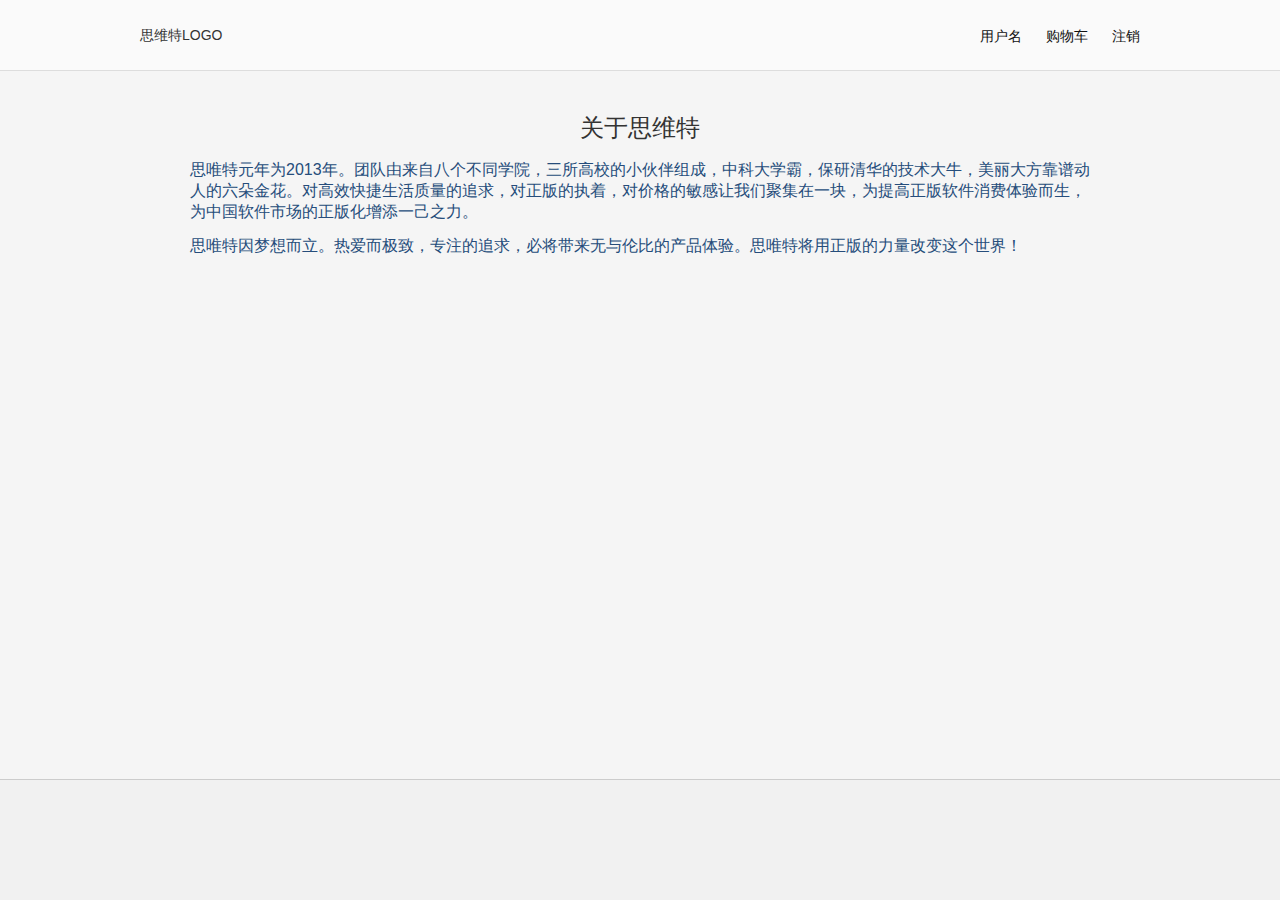
<file: AboutUs.html>
<!DOCTYPE html>
<html>
<head lang="en">
    <meta charset="UTF-8">
    <title>思维特：关于我们</title>
    <script src="js/jquery.min.js" type="text/javascript" charset="utf-8"></script>
    <script src="js/warning.js"></script>
    <link rel="stylesheet" type="text/css" href="css/header.css"/>
    <link rel="stylesheet" type="text/css" href="css/footer.css"/>
    <link rel="stylesheet" type="text/css" href="css/model-window.css"/>
    <link rel="stylesheet" type="text/css" href="css/user-center.css"/>
    <link rel="stylesheet" href="css/warning.css"/>
    <link rel="stylesheet" href="css/staticpage.css"/>
</head>
<body>
<div id="header">
    <div id="header-container">
        <div id="logo-div">
            思维特LOGO

        </div>
        <div id="header-user-block">
            <span><a id="username">用户名</a></span>
            <span><a id="shopping-cart" href="javascript:changeTab('shoppingcart');">购物车</a></span>
            <span><a href="#">注销</a></span>
            <!--<span><a href="javascript:$('#login').show()" id="show-login">登录</a></span>|-->
            <!--<span><a href="javascript:$('#regist').show()" id="show-regist">注册</a></span>-->
        </div>
    </div>
</div>
<div id="container">
    <article>
        <h1>关于思维特</h1>
        <h2>思唯特元年为2013年。团队由来自八个不同学院，三所高校的小伙伴组成，中科大学霸，保研清华的技术大牛，美丽大方靠谱动人的六朵金花。对高效快捷生活质量的追求，对正版的执着，对价格的敏感让我们聚集在一块，为提高正版软件消费体验而生，为中国软件市场的正版化增添一己之力。
        </h2>
        <h2>
            思唯特因梦想而立。热爱而极致，专注的追求，必将带来无与伦比的产品体验。思唯特将用正版的力量改变这个世界！
        </h2>

    </article>
</div>
<div id="footer">

</div>
</body>

</html>
</file>
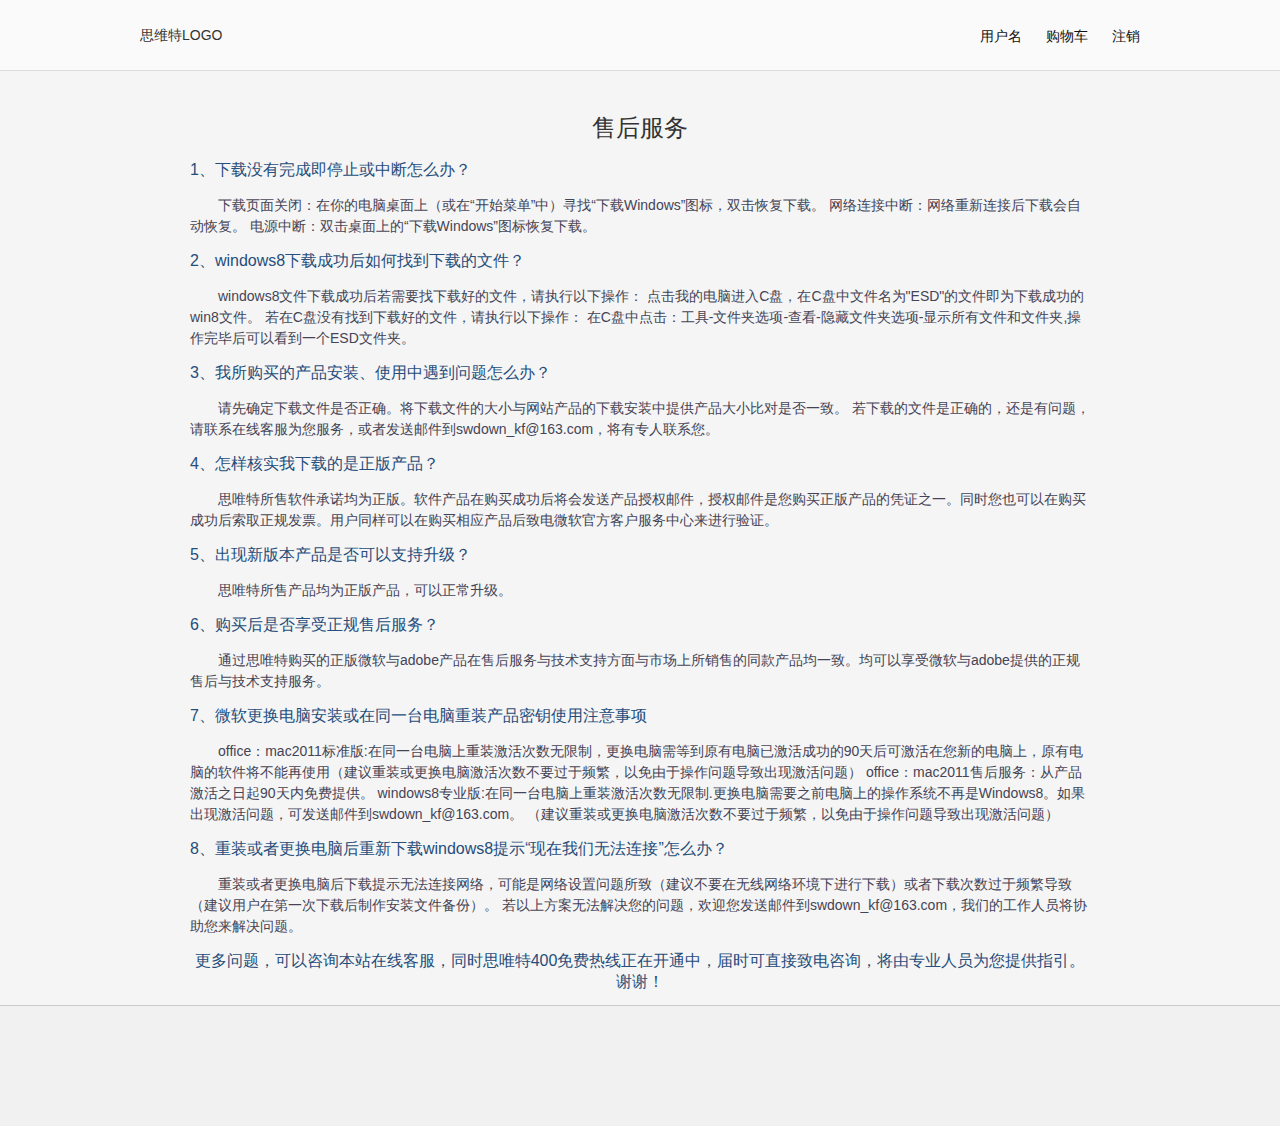
<file: aftersale.html>
<!DOCTYPE html>
<html>
<head lang="en">
    <meta charset="UTF-8">
    <title>思维特：售后服务</title>
    <script src="js/jquery.min.js" type="text/javascript" charset="utf-8"></script>
    <script src="js/warning.js"></script>
    <link rel="stylesheet" type="text/css" href="css/header.css"/>
    <link rel="stylesheet" type="text/css" href="css/footer.css"/>
    <link rel="stylesheet" type="text/css" href="css/model-window.css"/>
    <link rel="stylesheet" type="text/css" href="css/user-center.css"/>
    <link rel="stylesheet" href="css/warning.css"/>
    <link rel="stylesheet" href="css/staticpage.css"/>
</head>
<body>
    <div id="header">
        <div id="header-container">
            <div id="logo-div">
                思维特LOGO

            </div>
            <div id="header-user-block">
                <span><a id="username">用户名</a></span>
                <span><a id="shopping-cart" href="javascript:changeTab('shoppingcart');">购物车</a></span>
                <span><a href="#">注销</a></span>
                <!--<span><a href="javascript:$('#login').show()" id="show-login">登录</a></span>|-->
                <!--<span><a href="javascript:$('#regist').show()" id="show-regist">注册</a></span>-->
            </div>
        </div>
    </div>
    <div id="container">
        <article>
            <h1>售后服务</h1>
            <h2>1、下载没有完成即停止或中断怎么办？</h2>
            <p>
                下载页面关闭：在你的电脑桌面上（或在“开始菜单”中）寻找“下载Windows”图标，双击恢复下载。
                网络连接中断：网络重新连接后下载会自动恢复。
                电源中断：双击桌面上的“下载Windows”图标恢复下载。
            </p>
            <h2>2、windows8下载成功后如何找到下载的文件？</h2>
            <p>
                windows8文件下载成功后若需要找下载好的文件，请执行以下操作：
                点击我的电脑进入C盘，在C盘中文件名为"ESD"的文件即为下载成功的win8文件。
                若在C盘没有找到下载好的文件，请执行以下操作：
                在C盘中点击：工具-文件夹选项-查看-隐藏文件夹选项-显示所有文件和文件夹,操作完毕后可以看到一个ESD文件夹。
            </p>
            <h2>3、我所购买的产品安装、使用中遇到问题怎么办？</h2>
            <p>
                请先确定下载文件是否正确。将下载文件的大小与网站产品的下载安装中提供产品大小比对是否一致。
                若下载的文件是正确的，还是有问题，请联系在线客服为您服务，或者发送邮件到swdown_kf@163.com，将有专人联系您。

            </p>
            <h2>4、怎样核实我下载的是正版产品？</h2>
            <p>
                思唯特所售软件承诺均为正版。软件产品在购买成功后将会发送产品授权邮件，授权邮件是您购买正版产品的凭证之一。同时您也可以在购买成功后索取正规发票。用户同样可以在购买相应产品后致电微软官方客户服务中心来进行验证。
            </p>
            <h2>5、出现新版本产品是否可以支持升级？</h2>
            <p>思唯特所售产品均为正版产品，可以正常升级。</p>
            <h2>6、购买后是否享受正规售后服务？</h2>
            <p>
                通过思唯特购买的正版微软与adobe产品在售后服务与技术支持方面与市场上所销售的同款产品均一致。均可以享受微软与adobe提供的正规售后与技术支持服务。
            </p>
            <h2>7、微软更换电脑安装或在同一台电脑重装产品密钥使用注意事项</h2>
            <p>office：mac2011标准版:在同一台电脑上重装激活次数无限制，更换电脑需等到原有电脑已激活成功的90天后可激活在您新的电脑上，原有电脑的软件将不能再使用（建议重装或更换电脑激活次数不要过于频繁，以免由于操作问题导致出现激活问题）
                office：mac2011售后服务：从产品激活之日起90天内免费提供。
                windows8专业版:在同一台电脑上重装激活次数无限制.更换电脑需要之前电脑上的操作系统不再是Windows8。如果出现激活问题，可发送邮件到swdown_kf@163.com。
                （建议重装或更换电脑激活次数不要过于频繁，以免由于操作问题导致出现激活问题）
            </p>
            <h2>8、重装或者更换电脑后重新下载windows8提示“现在我们无法连接”怎么办？</h2>
            <p>重装或者更换电脑后下载提示无法连接网络，可能是网络设置问题所致（建议不要在无线网络环境下进行下载）或者下载次数过于频繁导致（建议用户在第一次下载后制作安装文件备份）。
                若以上方案无法解决您的问题，欢迎您发送邮件到swdown_kf@163.com，我们的工作人员将协助您来解决问题。
            </p>
            <h2 style="text-align: center;">
                更多问题，可以咨询本站在线客服，同时思唯特400免费热线正在开通中，届时可直接致电咨询，将由专业人员为您提供指引。谢谢！
            </h2>
        </article>
    </div>
<div id="footer">

</div>
</body>

</html>
</file>
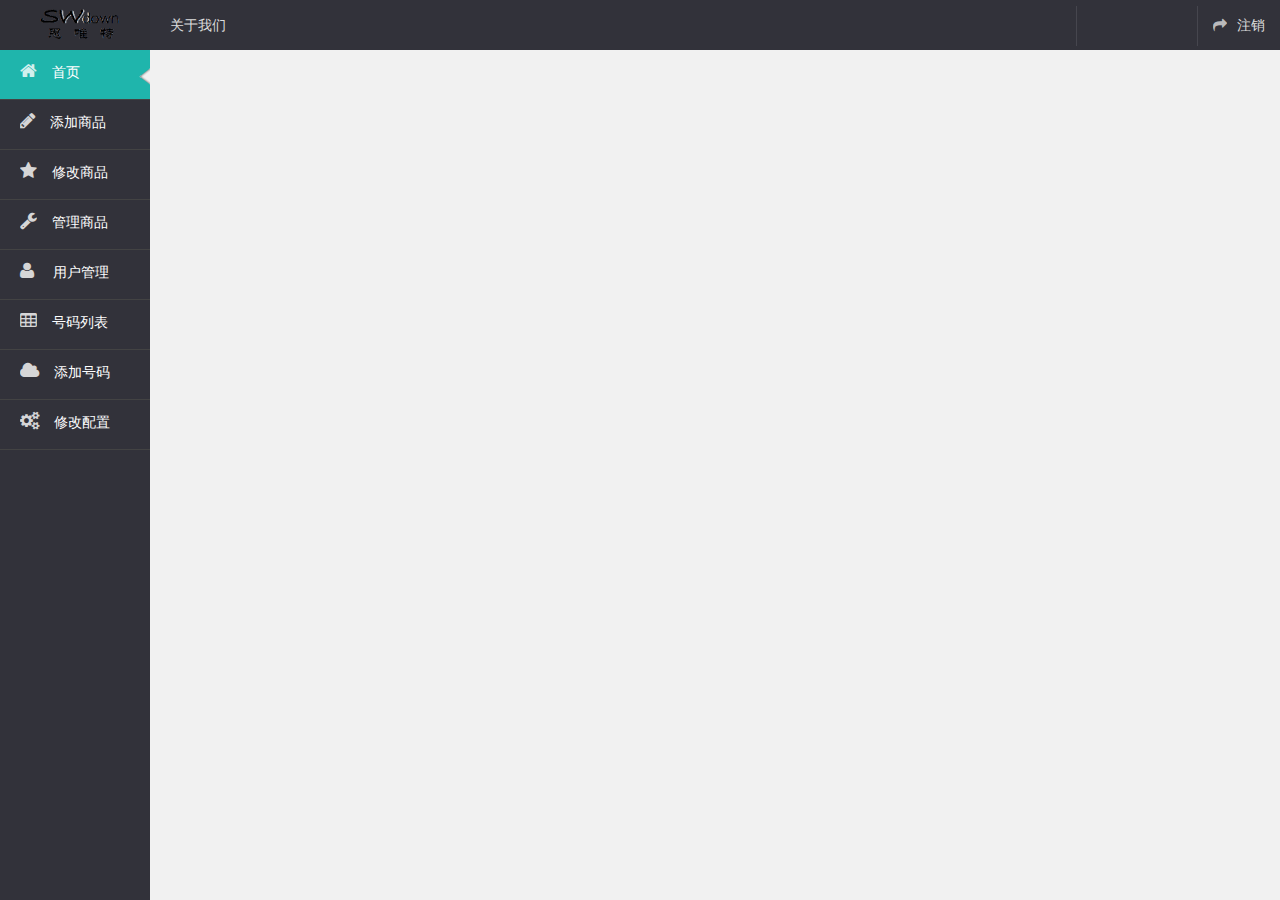
<file: console.html>
<!DOCTYPE html>
<html xmlns="http://www.w3.org/1999/html">
<head lang="en">
    <meta charset="UTF-8">
    <title>思维特：控制台</title>
    <!--<script src="foundation/js/foundation.min.js"></script>-->
    <script src="js/page_control.js"></script>
    <script src="js/jquery.min.js"></script>
    <link rel="stylesheet" href="css/bootstrap.min.css"/>
    <!--<script src="js/bootstrap.min.js"></script>-->
    <link rel="stylesheet" href="font-awesome-4.2.0/css/font-awesome.css"/>
    <link rel="stylesheet" href="css/consolestyle.css"/>
    <link rel="stylesheet" href="css/createad.css"/>
    <link rel="stylesheet" href="css/Response.css"/>
    <link rel="stylesheet" href="css/homepage.css"/>
    <link rel="stylesheet" href="css/ad-management.css" />
    <!--临时样式表 头-->
    <style>


    </style>
    <!--临时样式表 尾-->

<body onresize="setSizes()">
<div id="container">

    <div id="left-bar" class="columns">
        <ul id="nav">
            <li class="logo-nav" ><a href="#" target="_blank"><img src="img/logo.png" alt="company logo" class="company-logo"/></a></li>
            <li class="nav-bar nav-active" id="homepage"><span class="fa fa-home"></span><span class="hidden-xs">首页</span></li>
            <li class="nav-bar" id="create-software"><span class="fa fa-pencil"></span><span class="hidden-xs">添加商品</span></li>
            <li class="nav-bar" id="change-software"><span class="fa fa-star"></span><span class="hidden-xs">修改商品</span></li>
            <li class="nav-bar" id="manage-software"><span class="fa fa-wrench"></span><span class="hidden-xs">管理商品</span></li>
            <li class="nav-bar" id="manage-user"><span class="fa fa-user"></span>&nbsp;<span class="hidden-xs">用户管理</span></li>
            <li class="nav-bar" id="numbers"><span class="fa fa-table"></span><span class="hidden-xs">号码列表</span></li>
            <li class="nav-bar" id="add-number"><span class="fa fa-cloud"></span><span class="hidden-xs">添加号码</span></li>
            <li class="nav-bar" id="change-settings"><span class="fa fa-cogs"></span><span class="hidden-xs">修改配置</span></li>

        </ul>
    </div>
    <div id="top-bar" class="columns">
        <div id="top-bar-units">

            <div class="exit-block top-bar-hover-elements">
                <span class="fa fa-mail-forward"></span><div class="hidden-xs">注销</div>
            </div>


            <div class="hr-h">
            </div>
            <!--显示用户名-->
            <div class="user-info-block top-bar-hover-elements">
                <div id="username" class="hidden-xs"></div>
                <ul id="list-menu">
                    <li>
                        <span class="fa fa-lastfm"></span>选项一
                        <!--<div class="hr-v"></div>-->
                    </li>

                    <li>
                        <span class="fa fa-magic"></span>选项②
                        <!--<div class="hr-v"></div>-->
                    </li>

                    <li>
                        <span class="fa fa-navicon"></span>选项叁
                        <!--<div class="hr-v"></div>-->
                    </li>
                </ul>
            </div>

            <div class="hr-h">
            </div>

            <div class="aboutus-block top-bar-hover-elements hidden-xs">
                关于我们
            </div>

        </div>


    </div>
    <div id="right-tab-block">
        <div class="tab-block active-tab" id="homepage-tab">
            <h3 class="tab-title">
                思维特：首页
            </h3>
            <div class="col-xs-12 col-sm-10 col-sm-offset-1 col-md-8 col-md-offset-2 col-lg-10 col-md-offset-1">
                <div class="circle-nav"><span class="fa fa-pencil"></span><span class="hidden-xs">添加商品</span></div>
                <div class="circle-nav"><span class="fa fa-star"></span><span class="hidden-xs">修改商品</span></div>
                <div class="circle-nav"><span class="fa fa-wrench"></span><span class="hidden-xs">管理商品</span></div>
                <div class="circle-nav"><span class="fa fa-user"></span><span class="hidden-xs">用户管理</span></div>
                <div class="circle-nav"><span class="fa fa-table"></span><span class="hidden-xs">号码列表</span></div>
                <div class="circle-nav"><span class="fa fa-cloud"></span><span class="hidden-xs">添加号码</span></div>
                <div class="circle-nav"><span class="fa fa-cogs"></span><span class="hidden-xs">修改配置</span></div>

            </div>


        </div>
        <div class="tab-block hidden-tab" id="create-software-tab">
            <h3 class="tab-title">
                添加商品
            </h3>

            <div class=" col-xs-10 col-xs-offset-1 col-md-6 col-md-offset-3 col-sm-8 col-sm-offset-2 col-lg-6 col-lg-offset-3" id="create-software-block">
                <div class="row">
                    <span style="margin-bottom: 10px;display: block;">请填写商品信息</span>
                </div>
                <form class="form-horizontal" role="form">
                    <div class="form-group">
                        <label for="create-software-name" class="visible-lg col-lg-3 control-label">商品名称</label>
                        <div class="col-xs-12 col-sm-12 col-md-12 col-lg-8 ">
                            <input type="text" class="form-control" name="create-software-name" id="create-software-name" placeholder="请填写商品名称" />
                        </div>
                    </div>
                    <div class="form-group">
                        <label for="create-software-intro" class="visible-lg col-lg-3 control-label">商品介绍</label>
                        <div class="col-xs-12 col-sm-12 col-md-12 col-lg-8 ">
                            <textarea type="text" class="form-control" name="create-software-intro" id="create-software-intro" placeholder="请填写商品介绍"></textarea>
                        </div>
                    </div>
                    <div class="form-group">
                        <label for="create-software-setting" class="visible-lg col-lg-3 control-label">商品配置</label>
                        <div class="col-xs-12 col-sm-12 col-md-12 col-lg-8 ">
                            <input type="text" class="form-control" name="create-software-setting" id="create-software-setting" placeholder="请填写商品配置" />
                        </div>
                    </div>
                    <div class="form-group">
                        <label for="create-software-price" class="visible-lg col-lg-3 control-label">商品价格</label>
                        <div class="col-xs-12 col-sm-12 col-md-12 col-lg-8 ">
                            <input type="number" class="form-control" name="create-software-price" id="create-software-price" placeholder="请填写商品价格" />
                        </div>
                    </div>
                    <div class="form-group">
                        <label for="create-software-content" class="visible-lg col-lg-3 control-label">商品类别</label>
                        <div class="col-xs-12 col-sm-12 col-md-12 col-lg-8 " >
                            <select class="form-control" name="create-software-type" id="create-software-content">
                                <option value ="1">类别一</option>
                                <option value ="2">类别二</option>
                                <option value="3">类别叁</option>
                                <option value="4">类别四</option>
                            </select>
                        </div>
                    </div>
                    <div class="form-group">
                        <label for="create-software-thumb" class="visible-lg col-lg-3 control-label">选择预览图</label>
                        <div class="col-xs-12 col-sm-12 col-md-12 col-lg-8 ">
                            <input type="file" class="form-control" name="create-software-thumb" id="create-software-thumb" />
                        </div>
                    </div>
                    <div class="form-group">
                        <label for="create-software-pic" class="visible-lg col-lg-3 control-label">选择介绍图片</label>
                        <div class="col-xs-12 col-sm-12 col-md-12 col-lg-8 ">
                            <input type="file" class="form-control" name="create-software-pic" id="create-software-pic" />
                        </div>
                    </div>
                    <div class="form-group">
                        <button type="button" class="btn btn-basic" id="create-software-submit-btn">添加商品</button>
                    </div>


                </form>
            </div>
        </div>
        <div class="tab-block hidden-tab" id="change-software-tab">
            <h3 class="tab-title">
                修改商品
            </h3>
            <div class=" col-xs-10 col-xs-offset-1 col-md-6 col-md-offset-3 col-sm-8 col-sm-offset-2 col-lg-6 col-lg-offset-3" id="change-software-block">
                <div class="row">
                    <span style="margin-bottom: 10px;display: block;">请填写商品信息</span>
                </div>
                <form class="form-horizontal" role="form">
                    <div class="form-group">
                        <label for="software-id" class="visible-lg col-lg-3 control-label">填写商品id</label>
                        <div class="col-xs-12 col-sm-12 col-md-12 col-lg-8 ">
                            <input type="text" class="form-control" name="software-id" id="software-id" placeholder="请填写商品名称" />
                        </div>
                    </div>
                    <div class="form-group">
                        <label for="change-software-name" class="visible-lg col-lg-3 control-label">商品名称</label>
                        <div class="col-xs-12 col-sm-12 col-md-12 col-lg-8 ">
                            <input type="text" class="form-control" name="change-software-name" id="change-software-name" placeholder="请填写商品名称" />
                        </div>
                    </div>
                    <div class="form-group">
                        <label for="change-software-intro" class="visible-lg col-lg-3 control-label">商品介绍</label>
                        <div class="col-xs-12 col-sm-12 col-md-12 col-lg-8 ">
                            <textarea type="text" class="form-control" name="change-software-intro" id="change-software-intro" placeholder="请填写商品介绍"></textarea>
                        </div>
                    </div>
                    <div class="form-group">
                        <label for="change-software-setting" class="visible-lg col-lg-3 control-label">商品配置</label>
                        <div class="col-xs-12 col-sm-12 col-md-12 col-lg-8 ">
                            <input type="text" class="form-control" name="change-software-setting" id="change-software-setting" placeholder="请填写商品配置" />
                        </div>
                    </div>
                    <div class="form-group">
                        <label for="change-software-price" class="visible-lg col-lg-3 control-label">商品价格</label>
                        <div class="col-xs-12 col-sm-12 col-md-12 col-lg-8 ">
                            <input type="number" class="form-control" name="change-software-price" id="change-software-price" placeholder="请填写商品价格" />
                        </div>
                    </div>
                    <div class="form-group">
                        <label for="change-software-content" class="visible-lg col-lg-3 control-label">商品类别</label>
                        <div class="col-xs-12 col-sm-12 col-md-12 col-lg-8 " >
                            <select class="form-control" name="change-software-content" id="change-software-content">
                                <option value ="1">类别一</option>
                                <option value ="2">类别二</option>
                                <option value="3">类别叁</option>
                                <option value="4">类别四</option>
                            </select>
                        </div>
                    </div>
                    <div class="form-group">
                        <label for="change-software-thumb" class="visible-lg col-lg-3 control-label">选择预览图</label>
                        <div class="col-xs-12 col-sm-12 col-md-12 col-lg-8 ">
                            <input type="file" class="form-control" name="change-software-thumb" id="change-software-thumb" />
                        </div>
                    </div>
                    <div class="form-group">
                        <label for="change-software-pic" class="visible-lg col-lg-3 control-label">选择介绍图片</label>
                        <div class="col-xs-12 col-sm-12 col-md-12 col-lg-8 ">
                            <input type="file" class="form-control" name="change-software-pic" id="change-software-pic" />
                        </div>
                    </div>
                    <div class="form-group">
                        <button type="button" class="btn btn-basic" id="change-software-submit-btn">修改商品</button>
                    </div>


                </form>
            </div>

        </div>
        <div class="tab-block hidden-tab" id="manage-software-tab">
            <h3 class="tab-title">
                管理商品
            </h3>
            <table style="width: 100%">
                <thead>
                    <tr>
                        <th style="width: 5%">id</th>
                        <th style="width: 10%">名称</th>
                        <th style="width: 10%">缩略图</th>
                        <th style="width: 10%">介绍</th>
                        <th style="width: 10%">类别</th>
                        <th style="width: 10%">介绍图片</th>
                        <th style="width: 10%">配置</th>
                        <th style="width: 10%">价格</th>
                        <th style="width: 10%">操作</th>
                    </tr>
                </thead>
                <tbody>
                    <tr>
                        <td>id</td>
                        <td>name</td>
                        <td>thumb</td>
                        <td>intro</td>
                        <td>category</td>
                        <td>pic</td>
                        <td>settings</td>
                        <td>price</td>
                        <td>
                            <span class="change-software">修改</span>
                            <span class="delete-software">删除</span>
                        </td>
                    </tr>

                </tbody>
            </table>

        </div>
        <div class="tab-block hidden-tab" id="manage-user-tab">
            <h3 class="tab-title">
                用户管理
            </h3>
            <table style="width: 100%">
                <thead>
                <tr>
                    <th style="width: 10%">id</th>
                    <th style="width: 10%">用户名</th>
                    <th style="width: 15%">手机号</th>
                    <th style="width: 15%">邮件地址</th>
                    <th style="width: 5%">操作</th>
                </tr>
                </thead>
                <tbody>
                <tr>
                    <td>id</td>
                    <td>name</td>
                    <td>phone</td>
                    <td>email</td>
                    <td>
                        <span class="delete-user">删除</span>
                    </td>
                </tr>

                </tbody>
            </table>
        </div>
        <div class="tab-block hidden-tab" id="numbers-tab">
            <h3 class="tab-title">
                号码列表
            </h3>
            <table style="width: 100%">
                <thead>
                <tr>
                    <th style="width: 10%">id</th>
                    <th style="width: 30%">序列号</th>
                    <th style="width: 15%">所属软件</th>
                    <th style="width: 15%">是否可用</th>
                    <th style="width: 5%">操作</th>
                </tr>
                </thead>
                <tbody>
                <tr>
                    <td>id</td>
                    <td> 12332112345677654321 0xdeadbeef </td>
                    <td>ps cc</td>
                    <td>可用</td>
                    <td>
                        <span class="delete-number">删除</span>
                    </td>
                </tr>

                </tbody>
            </table>
        </div>
        <div class="tab-block hidden-tab" id="add-number-tab">
            <h3 class="tab-title">
                添加号码
            </h3>
            <div class=" col-xs-10 col-xs-offset-1 col-md-6 col-md-offset-3 col-sm-8 col-sm-offset-2 col-lg-6 col-lg-offset-3" id="add-number-block">
                <div class="row">
                    <span style="margin-bottom: 10px;display: block;">请填写序列号信息</span>
                </div>
                <form class="form-horizontal" role="form">

                    <div class="form-group">
                        <label for="add-number-number" class="visible-lg col-lg-3 control-label">序列号</label>
                        <div class="col-xs-12 col-sm-12 col-md-12 col-lg-8 ">
                            <textarea type="text" class="form-control" name="add-number-number" id="add-number-number" placeholder="请填写序列号"></textarea>
                        </div>
                    </div>
                    <div class="form-group">
                        <label for="add-number-software" class="visible-lg col-lg-3 control-label">所属软件</label>
                        <div class="col-xs-12 col-sm-12 col-md-12 col-lg-8 " >
                            <select class="form-control" name="add-number-software" id="add-number-software">
                                <option value ="1">软件1</option>
                                <option value ="2">软件2</option>
                                <option value="3">软件3</option>
                                <option value="4">软件4</option>
                            </select>
                        </div>
                    </div>
                    <div class="form-group">
                        <button type="button" class="btn btn-basic" id="add-number-submit-btn">添加序列号</button>
                    </div>


                </form>
            </div>

    </div>
        <div class="tab-block hidden-tab" id="change-settings-tab">
            <h3 class="tab-title">
                修改配置
            </h3>
            <div class=" col-xs-10 col-xs-offset-1 col-md-6 col-md-offset-3 col-sm-8 col-sm-offset-2 col-lg-6 col-lg-offset-3" id="add-number-block">
                <div class="row">
                    <span style="margin-bottom: 10px;display: block;">在这里可以修改你的个人配置</span>
                </div>
                <form class="form-horizontal" role="form">

                    <div class="form-group">
                        <label for="change-domain-name" class="visible-lg col-lg-3 control-label">域名</label>
                        <div class="col-xs-12 col-sm-12 col-md-12 col-lg-8 ">
                            <input type="text" class="form-control" name="change-domain-name" id="change-domain-name" placeholder="请填写您的域名"/>
                        </div>
                    </div>
                    <div class="form-group">
                        <label for="change-receive-email" class="visible-lg col-lg-3 control-label">接受订单的邮箱</label>
                        <div class="col-xs-12 col-sm-12 col-md-12 col-lg-8 ">
                            <input type="email" class="form-control" name="change-receive-email" id="change-receive-email" placeholder="请填写接受订单的邮箱"/>
                        </div>
                    </div>
                    <div class="form-group">
                        <label for="change-send-email" class="visible-lg col-lg-3 control-label">发送邮件的邮箱</label>
                        <div class="col-xs-12 col-sm-12 col-md-12 col-lg-8 ">
                            <input type="email" class="form-control" name="change-send-email" id="change-send-email" placeholder="请填写发送邮件的邮箱"/>
                        </div>
                    </div>

                    <div class="form-group">
                        <button type="button" class="btn btn-basic" id="change-settings-submit-btn">保存配置</button>
                    </div>


                </form>
            </div>

        </div>


</div>
<script>
    _init();
</script>
</body>
</html>
</file>
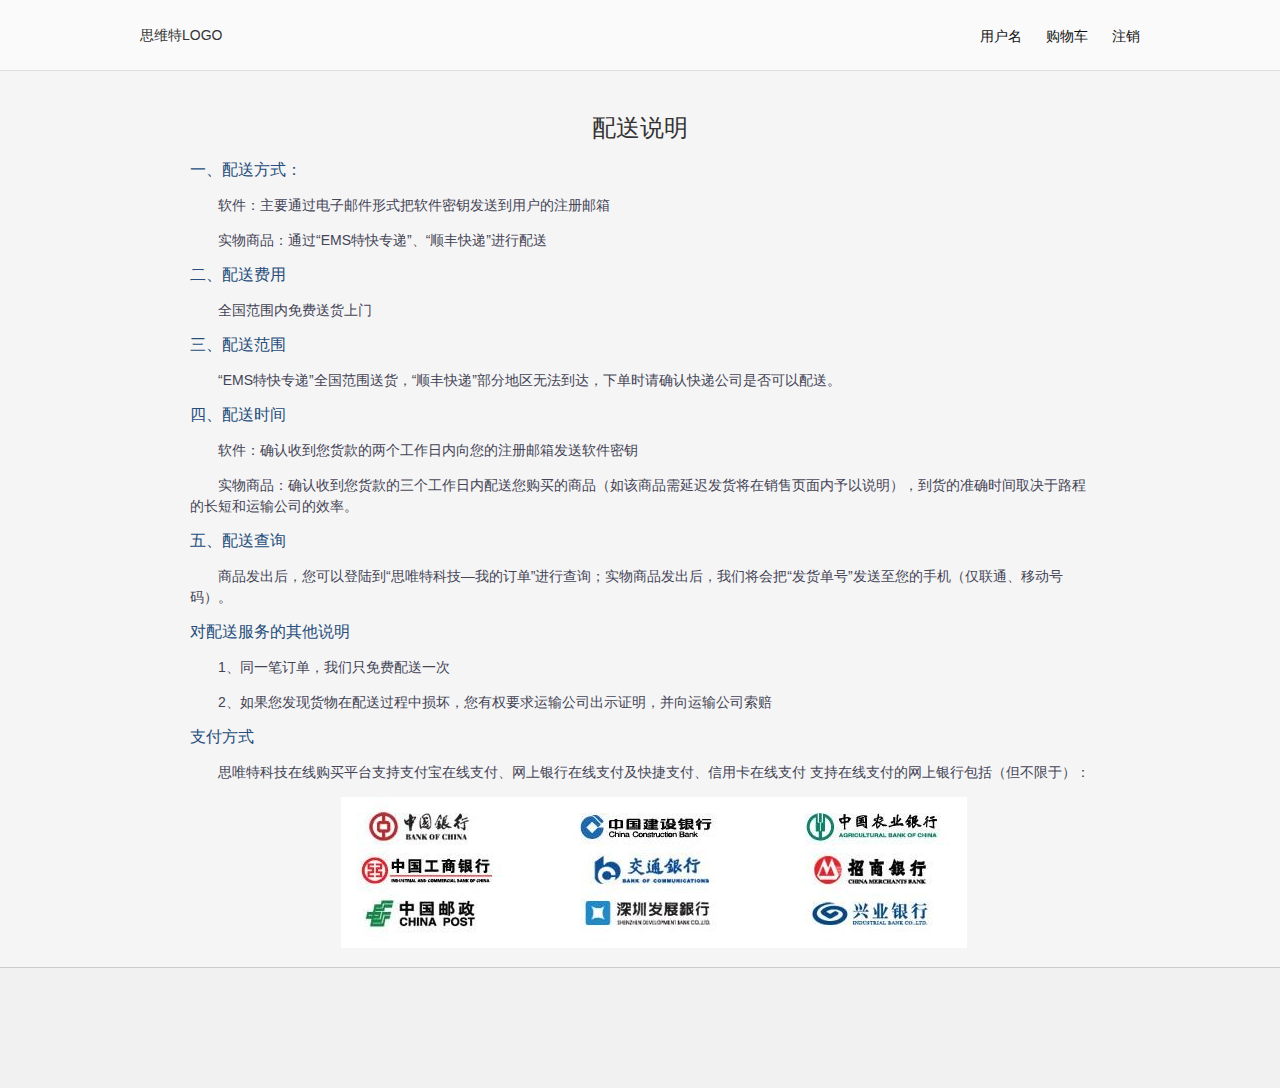
<file: Delivery.html>
<!DOCTYPE html>
<html>
<head lang="en">
    <meta charset="UTF-8">
    <title>思维特：配送说明</title>
    <script src="js/jquery.min.js" type="text/javascript" charset="utf-8"></script>
    <script src="js/warning.js"></script>
    <link rel="stylesheet" type="text/css" href="css/header.css"/>
    <link rel="stylesheet" type="text/css" href="css/footer.css"/>
    <link rel="stylesheet" type="text/css" href="css/model-window.css"/>
    <link rel="stylesheet" type="text/css" href="css/user-center.css"/>
    <link rel="stylesheet" href="css/warning.css"/>
    <link rel="stylesheet" href="css/staticpage.css"/>
    <style>

    </style>
</head>
<body>
<div id="header">
    <div id="header-container">
        <div id="logo-div">
            思维特LOGO

        </div>
        <div id="header-user-block">
            <span><a id="username">用户名</a></span>
            <span><a id="shopping-cart" href="javascript:changeTab('shoppingcart');">购物车</a></span>
            <span><a href="#">注销</a></span>
            <!--<span><a href="javascript:$('#login').show()" id="show-login">登录</a></span>|-->
            <!--<span><a href="javascript:$('#regist').show()" id="show-regist">注册</a></span>-->
        </div>
    </div>
</div>
<div id="container">
    <article>
        <h1>配送说明</h1>

        <h2>一、配送方式：</h2>
        <p>
            软件：主要通过电子邮件形式把软件密钥发送到用户的注册邮箱


        </p>
        <p>
            实物商品：通过“EMS特快专递”、“顺丰快递”进行配送
        </p>
        <h2>二、配送费用</h2>
        <p>
            全国范围内免费送货上门
        </p>
        <h2>三、配送范围</h2>
        <p>
            “EMS特快专递”全国范围送货，“顺丰快递”部分地区无法到达，下单时请确认快递公司是否可以配送。
        </p>
        <h2>四、配送时间</h2>
        <p>
            软件：确认收到您货款的两个工作日内向您的注册邮箱发送软件密钥
        </p>
        <p>
            实物商品：确认收到您货款的三个工作日内配送您购买的商品（如该商品需延迟发货将在销售页面内予以说明），到货的准确时间取决于路程的长短和运输公司的效率。
        </p>
        <h2>五、配送查询</h2>
        <p>
            商品发出后，您可以登陆到“思唯特科技—我的订单”进行查询；实物商品发出后，我们将会把“发货单号”发送至您的手机（仅联通、移动号码）。
        </p>
        <h2>对配送服务的其他说明</h2>
        <p>
            1、同一笔订单，我们只免费配送一次
        </p>
        <p>
            2、如果您发现货物在配送过程中损坏，您有权要求运输公司出示证明，并向运输公司索赔
        </p>
        <h2>支付方式</h2>
        <p>
            思唯特科技在线购买平台支持支付宝在线支付、网上银行在线支付及快捷支付、信用卡在线支付
            支持在线支付的网上银行包括（但不限于）：

        </p>
        <p  style="text-align: center;">
            <img src="img/banks.jpg" alt="图：支持在线支付的网上银行" style="margin: auto;"/>
        </p>


    </article>
</div>
<div id="footer">

</div>
</body>

</html>
</file>
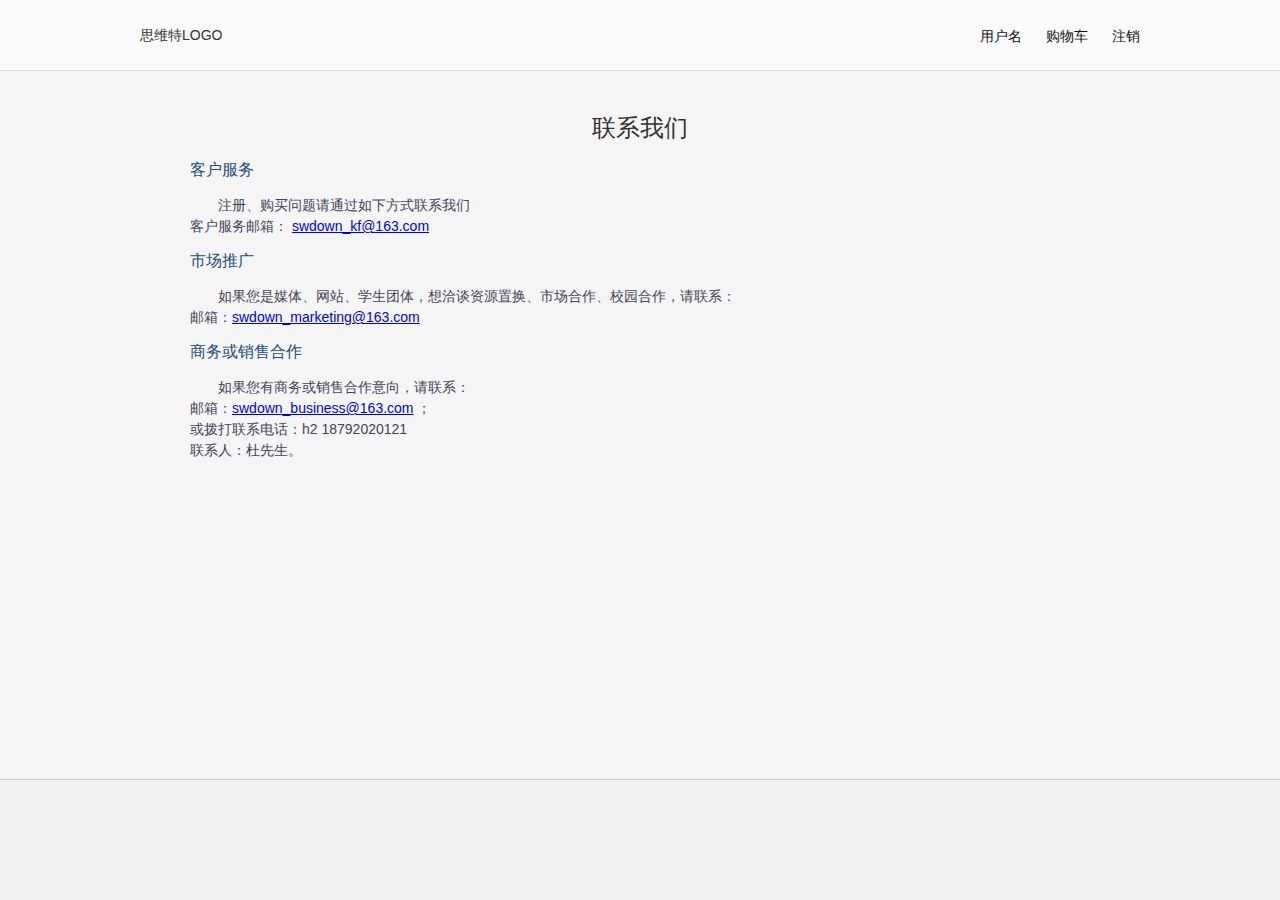
<file: getInTouchWithUs.html>
<!DOCTYPE html>
<html>
<head lang="en">
    <meta charset="UTF-8">
    <title>思维特：联系我们</title>
    <script src="js/jquery.min.js" type="text/javascript" charset="utf-8"></script>
    <script src="js/warning.js"></script>
    <link rel="stylesheet" type="text/css" href="css/header.css"/>
    <link rel="stylesheet" type="text/css" href="css/footer.css"/>
    <link rel="stylesheet" type="text/css" href="css/model-window.css"/>
    <link rel="stylesheet" type="text/css" href="css/user-center.css"/>
    <link rel="stylesheet" href="css/warning.css"/>
    <link rel="stylesheet" href="css/staticpage.css"/>

</head>
<body>
<div id="header">
    <div id="header-container">
        <div id="logo-div">
            思维特LOGO

        </div>
        <div id="header-user-block">
            <span><a id="username">用户名</a></span>
            <span><a id="shopping-cart" href="javascript:changeTab('shoppingcart');">购物车</a></span>
            <span><a href="#">注销</a></span>
            <!--<span><a href="javascript:$('#login').show()" id="show-login">登录</a></span>|-->
            <!--<span><a href="javascript:$('#regist').show()" id="show-regist">注册</a></span>-->
        </div>
    </div>
</div>
<div id="container">
    <article>
        <h1>联系我们</h1>

        <h2>客户服务</h2>
        <p>
            注册、购买问题请通过如下方式联系我们
            <br/>
            客户服务邮箱： <a href="mailto:swdown_kf@163.com">swdown_kf@163.com</a>
        </p>
        <h2>市场推广</h2>
        <p>
            如果您是媒体、网站、学生团体，想洽谈资源置换、市场合作、校园合作，请联系：
            <br/>
            邮箱：<a href="mailto:swdown_marketing@163.com">swdown_marketing@163.com</a>
        </p>
        <h2>商务或销售合作</h2>
        <p>
            如果您有商务或销售合作意向，请联系：
            <br/>
            邮箱：<a href="mailto:swdown_business@163.com">swdown_business@163.com</a> ；
            <br/>
            或拨打联系电话：h2 18792020121
            <br/>
            联系人：杜先生。
        </p>

    </article>
</div>
<div id="footer">

</div>
</body>

</html>
</file>
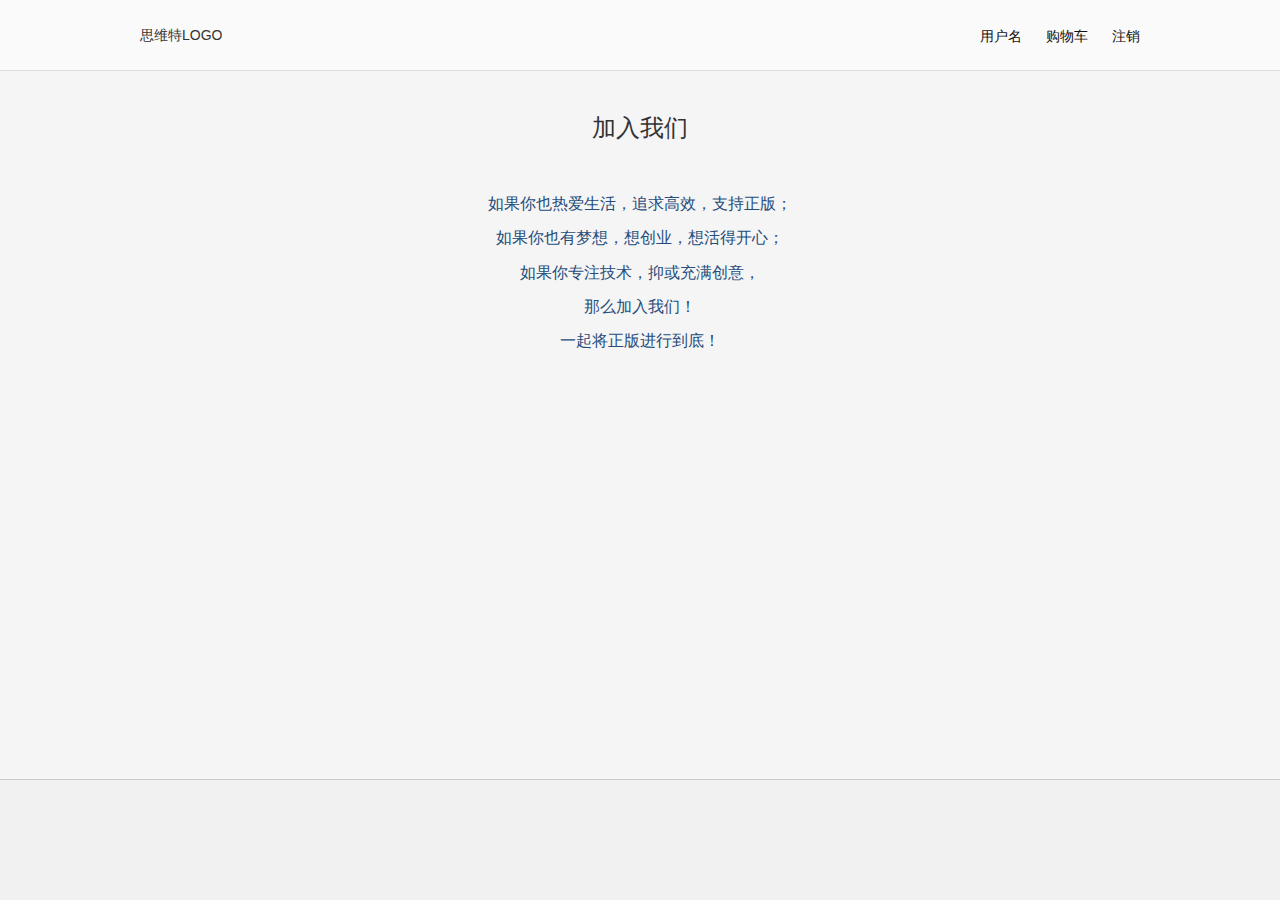
<file: joinUs.html>
<!DOCTYPE html>
<html>
<head lang="en">
    <meta charset="UTF-8">
    <title>思维特：加入我们</title>
    <script src="js/jquery.min.js" type="text/javascript" charset="utf-8"></script>
    <script src="js/warning.js"></script>
    <link rel="stylesheet" type="text/css" href="css/header.css"/>
    <link rel="stylesheet" type="text/css" href="css/footer.css"/>
    <link rel="stylesheet" type="text/css" href="css/model-window.css"/>
    <link rel="stylesheet" type="text/css" href="css/user-center.css"/>
    <link rel="stylesheet" href="css/warning.css"/>
    <link rel="stylesheet" href="css/staticpage.css"/>
    <style>
        h1{
            margin-bottom: 50px;
        }
        h2{
            text-align: center;
        }
    </style>
</head>
<body>
<div id="header">
    <div id="header-container">
        <div id="logo-div">
            思维特LOGO

        </div>
        <div id="header-user-block">
            <span><a id="username">用户名</a></span>
            <span><a id="shopping-cart" href="javascript:changeTab('shoppingcart');">购物车</a></span>
            <span><a href="#">注销</a></span>
            <!--<span><a href="javascript:$('#login').show()" id="show-login">登录</a></span>|-->
            <!--<span><a href="javascript:$('#regist').show()" id="show-regist">注册</a></span>-->
        </div>
    </div>
</div>
<div id="container">
    <article style="text-align: center;">
        <h1>
            加入我们
        </h1>
        <h2>如果你也热爱生活，追求高效，支持正版；</h2>
        <h2>如果你也有梦想，想创业，想活得开心；</h2>
        <h2>如果你专注技术，抑或充满创意，</h2>
        <h2>那么加入我们！</h2>
        <h2>一起将正版进行到底！</h2>

    </article>
</div>
<div id="footer">

</div>
</body>

</html>
</file>
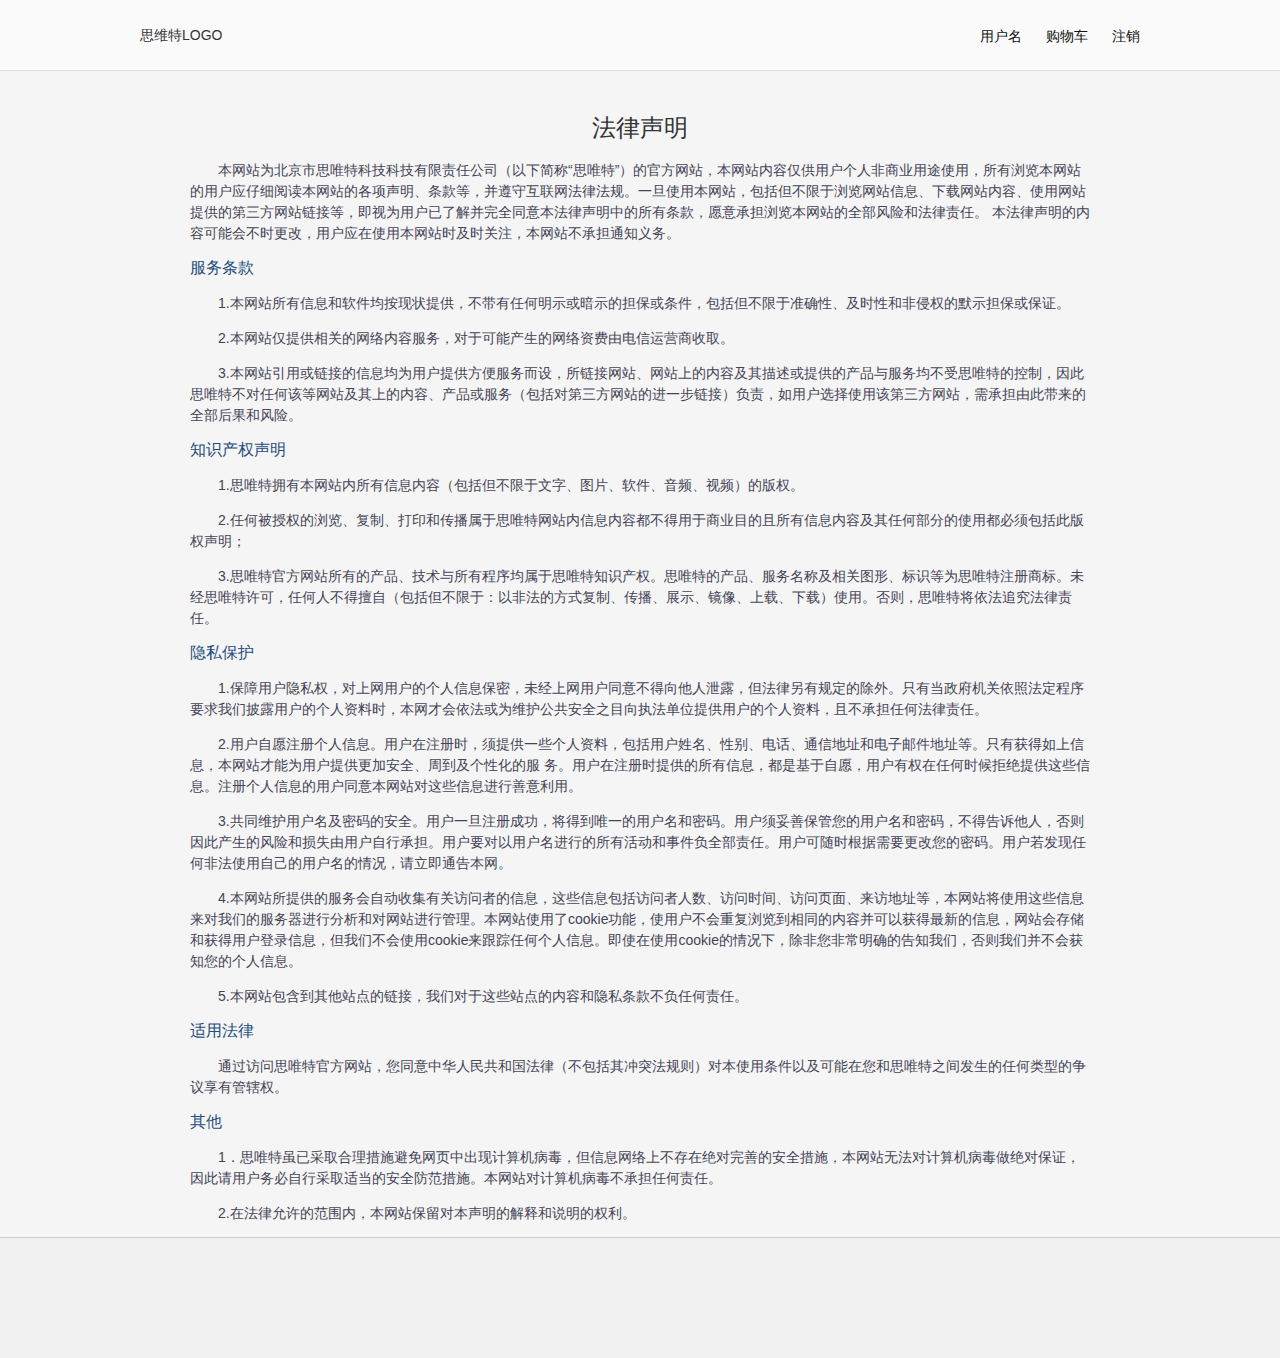
<file: legalNotices.html>
<!DOCTYPE html>
<html>
<head lang="en">
    <meta charset="UTF-8">
    <title>思维特：法律声明</title>
    <script src="js/jquery.min.js" type="text/javascript" charset="utf-8"></script>
    <script src="js/warning.js"></script>
    <link rel="stylesheet" type="text/css" href="css/header.css"/>
    <link rel="stylesheet" type="text/css" href="css/footer.css"/>
    <link rel="stylesheet" type="text/css" href="css/model-window.css"/>
    <link rel="stylesheet" type="text/css" href="css/user-center.css"/>
    <link rel="stylesheet" href="css/warning.css"/>
    <link rel="stylesheet" href="css/staticpage.css"/>
</head>
<body>
<div id="header">
    <div id="header-container">
        <div id="logo-div">
            思维特LOGO

        </div>
        <div id="header-user-block">
            <span><a id="username">用户名</a></span>
            <span><a id="shopping-cart" href="javascript:changeTab('shoppingcart');">购物车</a></span>
            <span><a href="#">注销</a></span>
            <!--<span><a href="javascript:$('#login').show()" id="show-login">登录</a></span>|-->
            <!--<span><a href="javascript:$('#regist').show()" id="show-regist">注册</a></span>-->
        </div>
    </div>
</div>
<div id="container">
    <article>
        <h1>法律声明</h1>
        <p>
            本网站为北京市思唯特科技科技有限责任公司（以下简称“思唯特”）的官方网站，本网站内容仅供用户个人非商业用途使用，所有浏览本网站的用户应仔细阅读本网站的各项声明、条款等，并遵守互联网法律法规。一旦使用本网站，包括但不限于浏览网站信息、下载网站内容、使用网站提供的第三方网站链接等，即视为用户已了解并完全同意本法律声明中的所有条款，愿意承担浏览本网站的全部风险和法律责任。

            本法律声明的内容可能会不时更改，用户应在使用本网站时及时关注，本网站不承担通知义务。

        </p>
        <h2>服务条款</h2>
        <p>
            1.本网站所有信息和软件均按现状提供，不带有任何明示或暗示的担保或条件，包括但不限于准确性、及时性和非侵权的默示担保或保证。


        </p>
        <p>
            2.本网站仅提供相关的网络内容服务，对于可能产生的网络资费由电信运营商收取。
        </p>
        <p>
            3.本网站引用或链接的信息均为用户提供方便服务而设，所链接网站、网站上的内容及其描述或提供的产品与服务均不受思唯特的控制，因此思唯特不对任何该等网站及其上的内容、产品或服务（包括对第三方网站的进一步链接）负责，如用户选择使用该第三方网站，需承担由此带来的全部后果和风险。

        </p>
        <h2>知识产权声明</h2>
        <p>
            1.思唯特拥有本网站内所有信息内容（包括但不限于文字、图片、软件、音频、视频）的版权。
        </p>
        <p>
            2.任何被授权的浏览、复制、打印和传播属于思唯特网站内信息内容都不得用于商业目的且所有信息内容及其任何部分的使用都必须包括此版权声明；
        </p>
        <p>
            3.思唯特官方网站所有的产品、技术与所有程序均属于思唯特知识产权。思唯特的产品、服务名称及相关图形、标识等为思唯特注册商标。未经思唯特许可，任何人不得擅自（包括但不限于：以非法的方式复制、传播、展示、镜像、上载、下载）使用。否则，思唯特将依法追究法律责任。

        </p>
        <h2>隐私保护</h2>

        <p>
        1.保障用户隐私权，对上网用户的个人信息保密，未经上网用户同意不得向他人泄露，但法律另有规定的除外。只有当政府机关依照法定程序要求我们披露用户的个人资料时，本网才会依法或为维护公共安全之目向执法单位提供用户的个人资料，且不承担任何法律责任。
        </p>
        <p>
        2.用户自愿注册个人信息。用户在注册时，须提供一些个人资料，包括用户姓名、性别、电话、通信地址和电子邮件地址等。只有获得如上信息，本网站才能为用户提供更加安全、周到及个性化的服 务。用户在注册时提供的所有信息，都是基于自愿，用户有权在任何时候拒绝提供这些信息。注册个人信息的用户同意本网站对这些信息进行善意利用。
        </p>
        <p>
        3.共同维护用户名及密码的安全。用户一旦注册成功，将得到唯一的用户名和密码。用户须妥善保管您的用户名和密码，不得告诉他人，否则因此产生的风险和损失由用户自行承担。用户要对以用户名进行的所有活动和事件负全部责任。用户可随时根据需要更改您的密码。用户若发现任何非法使用自己的用户名的情况，请立即通告本网。
        </p>
        <p>
        4.本网站所提供的服务会自动收集有关访问者的信息，这些信息包括访问者人数、访问时间、访问页面、来访地址等，本网站将使用这些信息来对我们的服务器进行分析和对网站进行管理。本网站使用了cookie功能，使用户不会重复浏览到相同的内容并可以获得最新的信息，网站会存储和获得用户登录信息，但我们不会使用cookie来跟踪任何个人信息。即使在使用cookie的情况下，除非您非常明确的告知我们，否则我们并不会获知您的个人信息。
        </p>
        <p>
        5.本网站包含到其他站点的链接，我们对于这些站点的内容和隐私条款不负任何责任。
        </p>
        <h2>适用法律</h2>
        <p>
            通过访问思唯特官方网站，您同意中华人民共和国法律（不包括其冲突法规则）对本使用条件以及可能在您和思唯特之间发生的任何类型的争议享有管辖权。
        </p>
        <h2>其他</h2>
        <p>
            1．思唯特虽已采取合理措施避免网页中出现计算机病毒，但信息网络上不存在绝对完善的安全措施，本网站无法对计算机病毒做绝对保证，因此请用户务必自行采取适当的安全防范措施。本网站对计算机病毒不承担任何责任。
        </p>
        <p>
            2.在法律允许的范围内，本网站保留对本声明的解释和说明的权利。
        </p>
    </article>
</div>
<div id="footer">

</div>
</body>

</html>
</file>
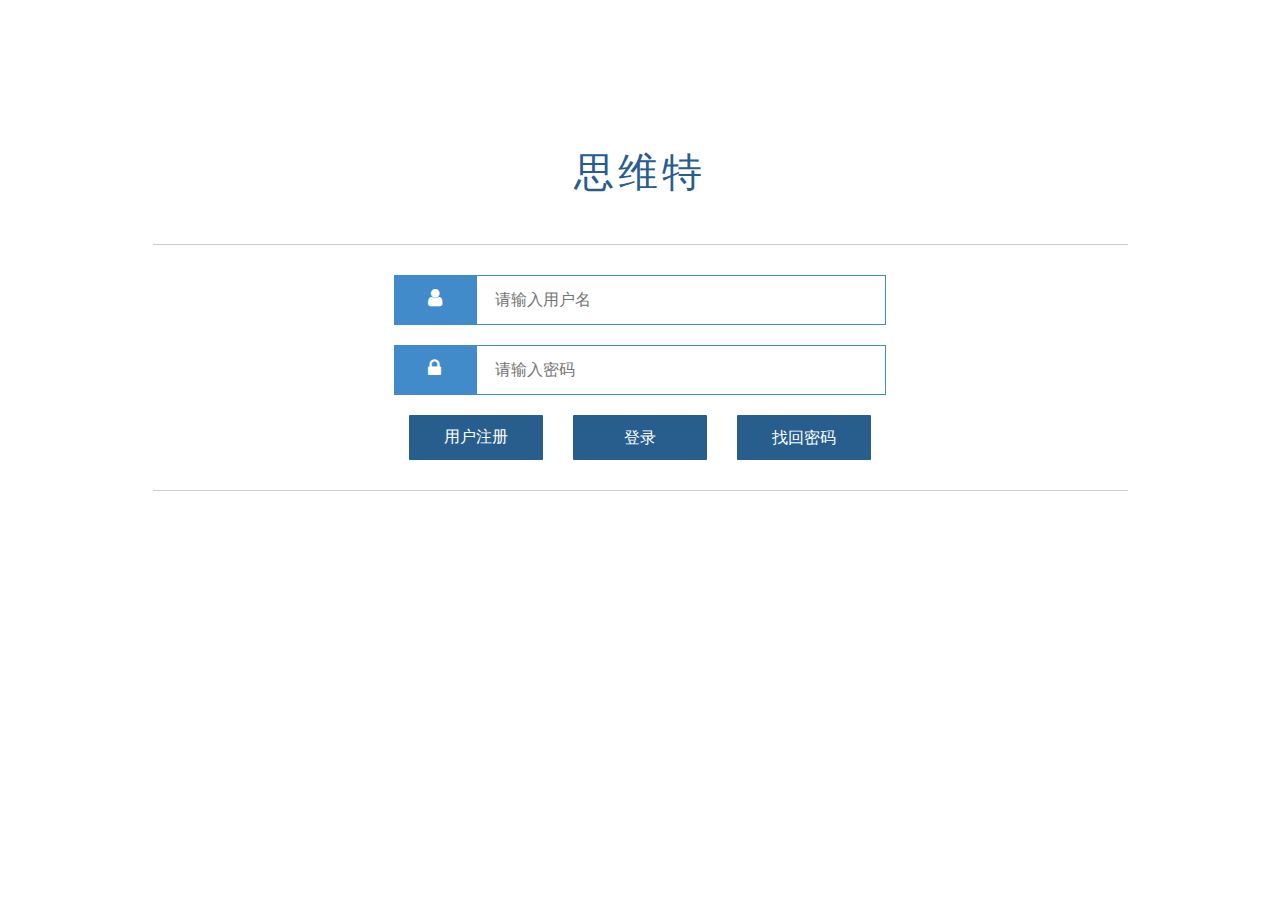
<file: login.html>
<!DOCTYPE html>
<html>
<head lang="en">
    <meta charset="UTF-8">
    <meta name="名称" content="特准客">
    <meta name="特准客 简介" content="简介">
    <meta name="viewport" content="width=device-width, initial-scale=1.0">
    <title>思维特:用户登录</title>
    <script src="js/jquery.min.js" type="text/javascript" charset="utf-8"></script>
    <link href="//netdna.bootstrapcdn.com/font-awesome/4.2.0/css/font-awesome.min.css" rel="stylesheet"/>
    <link rel="stylesheet" type="text/css" href="css/bootstrap.min.css"/>
    <link rel="stylesheet" type="text/css" href="css/login.css"/>
</head>
<body>
    <div class="container">
        <div class="row">
            <div class="col-sm-10 col-sm-offset-1" style="text-align: center;padding: 150px 0px 50px 0px;border-bottom: 1px solid #ccc;">
                <h1 style="color: #285e8e;letter-spacing: 4px; font-size: 40px;margin: auto;">思维特</h1>
            </div>
        </div>
        <div class="row" >
            <div class="col-sm-10 col-sm-offset-1" id="login-wrap" style="border-bottom: 1px solid #ccc;">
                <form action="" method="">
                    <div class="row">
                        <div class="col-sm-1 col-sm-offset-3" id="username-icon">
                            <span class="fa fa-user" style="color: #fff;font-size: 20px;"></span>
                        </div>
                        <div class="col-sm-5" id="username-input-wrap">
                            <input type="text" name="username" id="username-input" required="" placeholder="请输入用户名"/>
                        </div>

                    </div>
                    <div class="row" style="margin-top: 20px;">
                        <div class="col-sm-1 col-sm-offset-3" id="password-icon">
                            <span class="fa fa-lock" style="color: #fff;font-size: 20px;"></span>
                        </div>
                        <div class="col-sm-5" id="password-input-wrap">
                            <input type="password" name="password" id="password-input" required="" placeholder="请输入密码"/>
                        </div>
                    </div>
                    <div class="row" style="margin-top: 20px;">
                        <div class="col-sm-2 col-sm-offset-3" >
                            <a class="btn" style="background-color: #285e8e;color: #fff;border-radius: 1px;width: 100%;height: 45px;line-height: 30px;font-size: 16px;">用户注册</a>
                        </div>
                        <div class="col-sm-2">
                            <button class="btn" type="submit" value="login" style="background-color: #285e8e;color: #fff;border-radius: 1px;width: 100%;height: 45px;line-height: 30px;font-size: 16px;">登录</button>
                        </div>
                        <div class="col-sm-2">
                            <button class="btn" type="submit" value="find" style="background-color: #285e8e;color: #fff;border-radius: 1px;width: 100%;height: 45px;line-height: 30px;font-size: 16px;">找回密码</button>
                        </div>
                    </div>
                </form>
            </div>
        </div>
    </div>


</body>
</html>
</file>
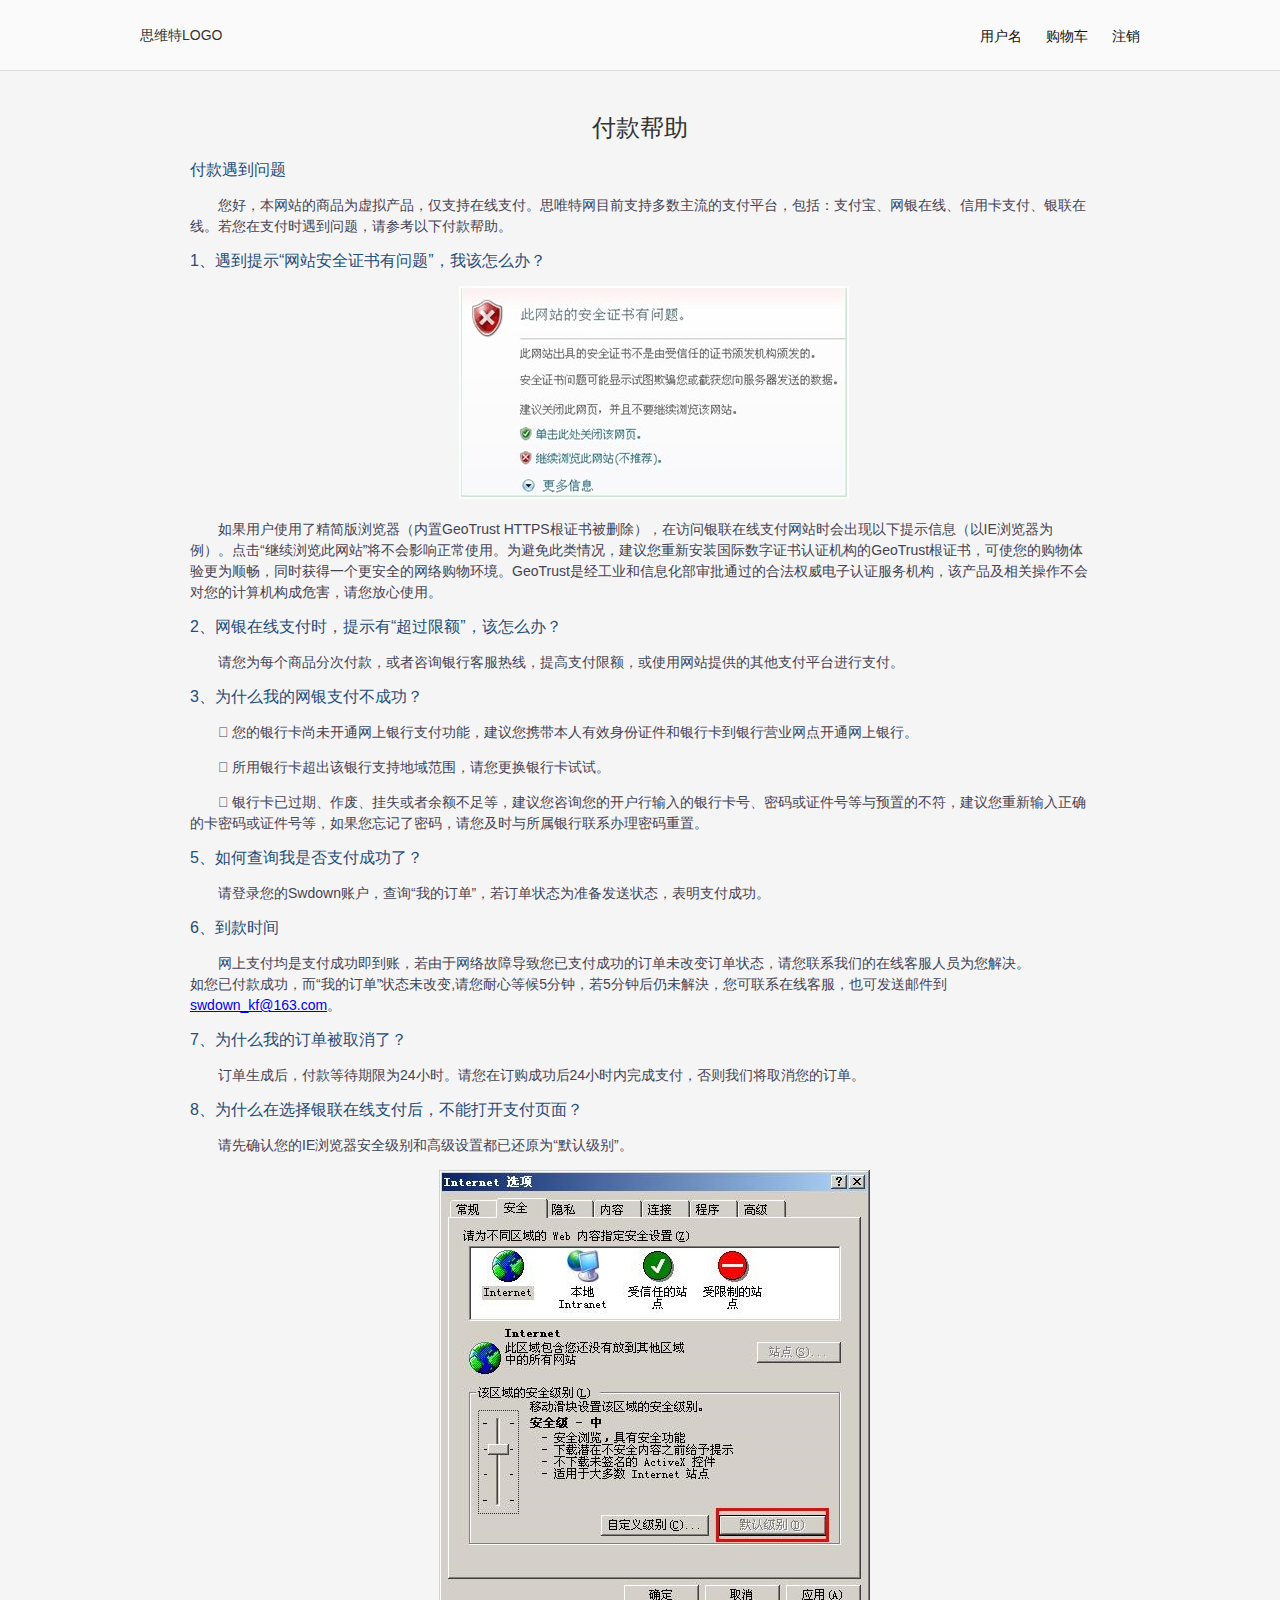
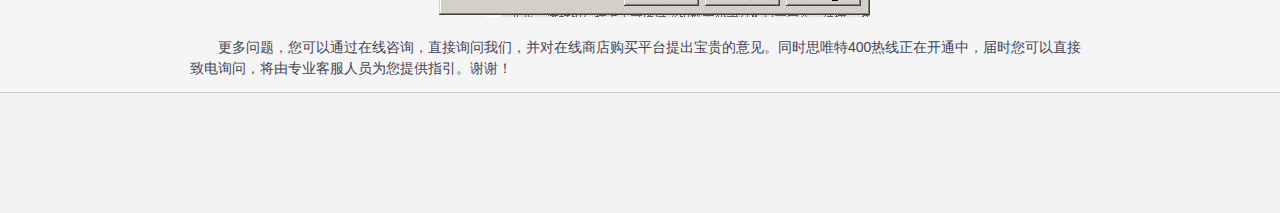
<file: paymentHelp.html>
<!DOCTYPE html>
<html>
<head lang="en">
    <meta charset="UTF-8">
    <title>思维特：付款帮助</title>
    <script src="js/jquery.min.js" type="text/javascript" charset="utf-8"></script>
    <script src="js/warning.js"></script>
    <link rel="stylesheet" type="text/css" href="css/header.css"/>
    <link rel="stylesheet" type="text/css" href="css/footer.css"/>
    <link rel="stylesheet" type="text/css" href="css/model-window.css"/>
    <link rel="stylesheet" type="text/css" href="css/user-center.css"/>
    <link rel="stylesheet" href="css/warning.css"/>
    <link rel="stylesheet" href="css/staticpage.css"/>
</head>
<body>
<div id="header">
    <div id="header-container">
        <div id="logo-div">
            思维特LOGO

        </div>
        <div id="header-user-block">
            <span><a id="username">用户名</a></span>
            <span><a id="shopping-cart" href="javascript:changeTab('shoppingcart');">购物车</a></span>
            <span><a href="#">注销</a></span>
            <!--<span><a href="javascript:$('#login').show()" id="show-login">登录</a></span>|-->
            <!--<span><a href="javascript:$('#regist').show()" id="show-regist">注册</a></span>-->
        </div>
    </div>
</div>
<div id="container">
    <article>
        <h1>付款帮助</h1>
        <h2>付款遇到问题</h2>
        <p>
            您好，本网站的商品为虚拟产品，仅支持在线支付。思唯特网目前支持多数主流的支付平台，包括：支付宝、网银在线、信用卡支付、银联在线。若您在支付时遇到问题，请参考以下付款帮助。
        </p>
        <h2>1、遇到提示“网站安全证书有问题”，我该怎么办？</h2>
        <p style="text-align: center;">
            <img src="img/paymenthelp0.jpg" alt=""/>
        </p>
        <p>
            如果用户使用了精简版浏览器（内置GeoTrust HTTPS根证书被删除），在访问银联在线支付网站时会出现以下提示信息（以IE浏览器为例）。点击“继续浏览此网站”将不会影响正常使用。为避免此类情况，建议您重新安装国际数字证书认证机构的GeoTrust根证书，可使您的购物体验更为顺畅，同时获得一个更安全的网络购物环境。GeoTrust是经工业和信息化部审批通过的合法权威电子认证服务机构，该产品及相关操作不会对您的计算机构成危害，请您放心使用。
        </p>
        <h2>2、网银在线支付时，提示有“超过限额”，该怎么办？</h2>
        <p>
            请您为每个商品分次付款，或者咨询银行客服热线，提高支付限额，或使用网站提供的其他支付平台进行支付。
        </p>
        <h2>3、为什么我的网银支付不成功？</h2>
        <p>
            	您的银行卡尚未开通网上银行支付功能，建议您携带本人有效身份证件和银行卡到银行营业网点开通网上银行。
        </p>
        <p>
            	所用银行卡超出该银行支持地域范围，请您更换银行卡试试。
        </p>
        <p>
            	银行卡已过期、作废、挂失或者余额不足等，建议您咨询您的开户行输入的银行卡号、密码或证件号等与预置的不符，建议您重新输入正确的卡密码或证件号等，如果您忘记了密码，请您及时与所属银行联系办理密码重置。
        </p>
        <h2>5、如何查询我是否支付成功了？</h2>
        <p>
            请登录您的Swdown账户，查询“我的订单”，若订单状态为准备发送状态，表明支付成功。
        </p>
        <h2>6、到款时间</h2>
        <p>
            网上支付均是支付成功即到账，若由于网络故障导致您已支付成功的订单未改变订单状态，请您联系我们的在线客服人员为您解决。
            <br/>
            如您已付款成功，而“我的订单”状态未改变,请您耐心等候5分钟，若5分钟后仍未解決，您可联系在线客服，也可发送邮件到 <a href="mailto:swdown_kf@163.com">swdown_kf@163.com</a>。
        </p>
        <h2>7、为什么我的订单被取消了？</h2>
        <p>
            订单生成后，付款等待期限为24小时。请您在订购成功后24小时内完成支付，否则我们将取消您的订单。
        </p>
        <h2>8、为什么在选择银联在线支付后，不能打开支付页面？</h2>
        <p>
            请先确认您的IE浏览器安全级别和高级设置都已还原为“默认级别”。
        </p>
        <p style="text-align: center;">
            <img src="img/paymenthelp1.jpg" alt=""/>
        </p>
        <p>
            更多问题，您可以通过在线咨询，直接询问我们，并对在线商店购买平台提出宝贵的意见。同时思唯特400热线正在开通中，届时您可以直接致电询问，将由专业客服人员为您提供指引。谢谢！
        </p>

    </article>
</div>
<div id="footer">

</div>
</body>

</html>
</file>
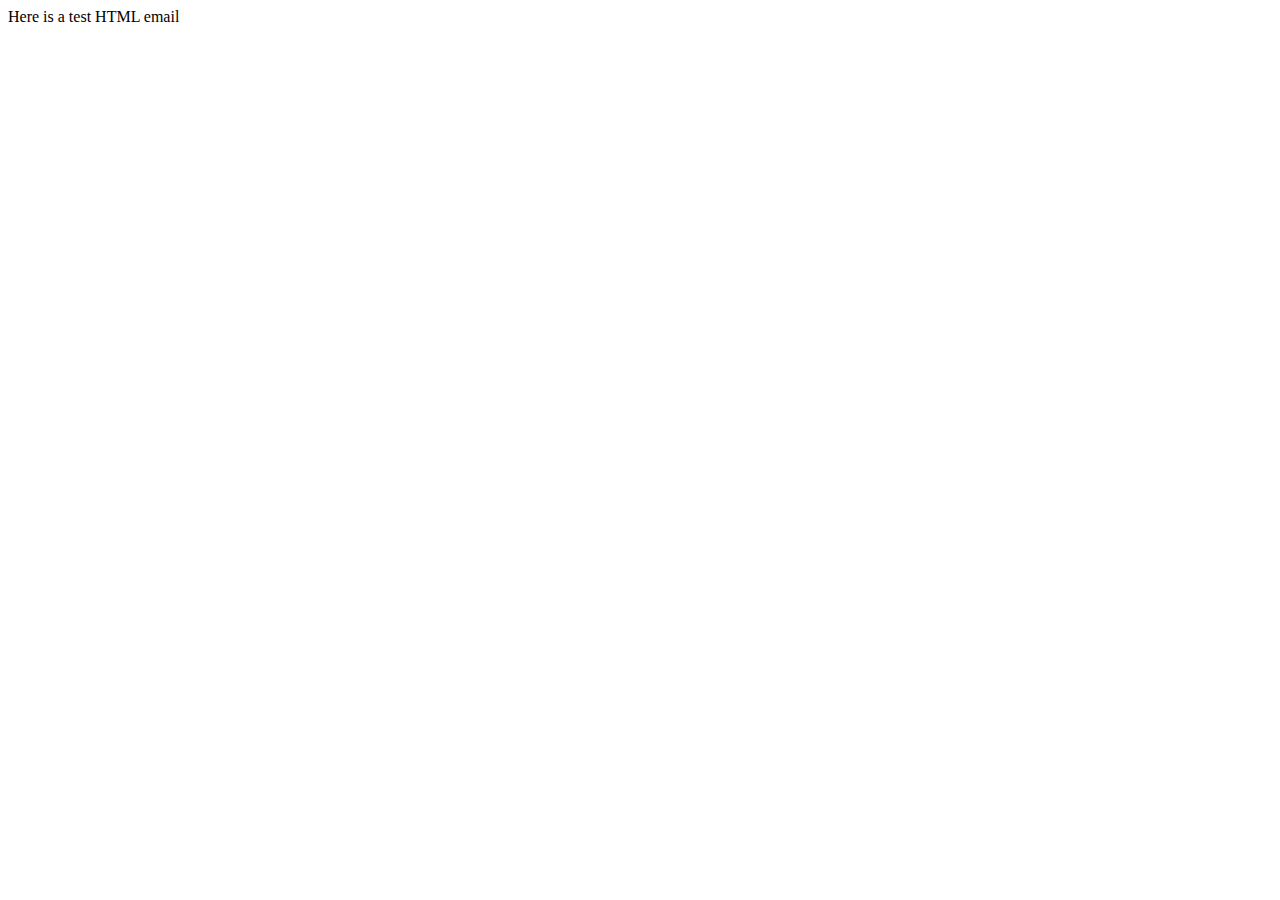
<file: phpmailer/test/contents.html>
<!DOCTYPE HTML PUBLIC "-//W3C//DTD HTML 4.01 Transitional//EN">
<html>
  <head>
    <title>Email test</title>
    <meta http-equiv="Content-Type" content="text/html; charset=UTF-8">
  </head>
  <body>
	<p>Here is a test HTML email</p>
  </body>
</html>
</file>
<file: css/header.css>
body{
    position: relative;
    text-align: center;
    margin:0px;
    padding:0px;
    min-height: 100%;
    font-family: "微软雅黑","Microsoft Yahei",Arial,Helvetica,sans-serif,"宋体";
    font-size: 14px;

}

html{
    min-height: 100%;
    height: 100%;
}
#container{
    width: 960px;
    min-height: 100%;
    padding-bottom: 120px;
    margin: auto;
}
#header{
	position: relative;
	display: block;
	background: #fafafa;
	border-bottom: 1px solid #ddd;
	height: 70px;
	padding: 0px;
	text-align: center;
    font-size: 14px;
}
#header-container{
	margin: 0px auto;
	width: 960px;
	padding: 5px 0px;
	display: block;
	height: 70px;
}
#header-container>div>span{
	display: inline-block;
	vertical-align: middle;
	padding: 0px;
	margin: 0px 10px;
	cursor: pointer;
}
#header img{
    height: 60px;
    margin-bottom: 10px;
}
#logo-div{
	float: left;
	line-height: 60px;
	margin-left: -20px;
	cursor: pointer;
}
#header-user-block{
	float:right;
	line-height: 60px;
	margin-right: -30px;
}
#header a,#nav a{
	color:#111;
	text-decoration: none;
}
#header a:link,#nav a:link{
	color: #111;
}
#header a:visited,#nav a:visited{
	color: #111;
}
#header a:hover,#nav a:hover{
	color: #31A5E7;
}
#header a:active,#nav a:active{
	color: #31A5E7;
}

#header img{
    height: 60px;
    margin-bottom: 10px;
}
</file>
<file: css/footer.css>
#footer{
    width: 100%;
    position: absolute;
    height: 120px;
    background-color: #f1f1f1;
    text-align: center;
    bottom: 0px;
    left: 0px;
    border-top: 1px solid #ccc;
    font-size: 14px;
}
#footer table{
    margin: auto;
}
#footer table th{
    width: 100px;
}
#footer table td{
    height: 36px;
    text-align: center;
    font-size: 14px;
    line-height: 36px;
}
#footer a,#nav a{
    color:#111;
    text-decoration: none;
}
#footer a:link,#nav a:link{
    color: #111;
}
#footer a:visited,#nav a:visited{
    color: #111;
}
#footer a:hover,#nav a:hover{
    color: #31A5E7;
}
#footer a:active,#nav a:active{
    color: #31A5E7;
}
</file>
<file: css/model-window.css>
.model-window{
	display: block;
	display: none;
	position: fixed;
	top:0px;
	height:0px;
	width: 100%;
	height: 100%;
	background-color: rgba(0,0,0,0.3);
	text-align: center;
	font-family: "微软雅黑","Microsoft Yahei",Arial,Helvetica,sans-serif,"宋体";
}
.model-window > .window-main{
	margin: 100px auto;
	padding: 0px 10px 10px 10px;
	border-radius: 1px;
	background-color:#f5f5f5;
	border: 1px solid #fff;
	text-align: center;
}
#login-window{
	width: 300px;
}
#regist-window{
	width: 300px;
}
.form-group{
	text-align: center;
	padding:5px;
}
.form-group a{
	color: #31A5E7;
}
.form-group a:link{
	color: #31A5E7;
}
.form-group a:visited{
	color: #31A5E7;
}
.form-group a:hover{
	color: #2B669A;
}
.form-group a:active{
	color: #2B669A;
}
.form-control {
  display: block;
  /*width: 100%;*/
  height: 30px;
  padding: 6px 12px;
  font-size: 14px;
  line-height: 1.42857143;
  color: #555;
  background-color: #fff;
  background-image: none;
  border: 1px solid #ccc;
  border-radius: 1px;
  -webkit-box-shadow: inset 0 1px 1px rgba(0, 0, 0, .075);
          box-shadow: inset 0 1px 1px rgba(0, 0, 0, .075);
  -webkit-transition: border-color ease-in-out .15s, -webkit-box-shadow ease-in-out .15s;
       -o-transition: border-color ease-in-out .15s, box-shadow ease-in-out .15s;
          transition: border-color ease-in-out .15s, box-shadow ease-in-out .15s;
}
.form-control:focus {
  /*border-color: #66afe9;*/
 border-color: #999;
  outline: 0;
  /*-webkit-box-shadow: inset 0 1px 1px rgba(0,0,0,.075), 0 0 8px rgba(102, 175, 233, .6);*/
          /*box-shadow: inset 0 1px 1px rgba(0,0,0,.075), 0 0 8px rgba(102, 175, 233, .6);*/
  -webkit-box-shadow: inset 0 1px 1px rgba(0,0,0,.075), 0 0 6px rgba(0, 0, 0, .5);
  		box-shadow: inset 0 1px 1px rgba(0,0,0,.075), 0 0 6px rgba(0, 0, 0, .5);
}
.form-control::-moz-placeholder {
  color: #999;
  opacity: 1;
}
.form-control:-ms-input-placeholder {
  color: #999;
}
.form-control::-webkit-input-placeholder {
  color: #999;
}
.form-group>label, .form-group>input{
	display: inline-block;
}
#login label,#regist label{
	display:block;
	width: 70px;
	font-size: 16px;
	margin: 10px auto;
}
#login input,#regist input{
	width: 90%;
	height: 24px;
}

form .btn[value="login"]{
	display: block;
	/*background-color: #31A5E7;*/
	background-color: #444;
	color: #fff;
	width: 100%;
	padding: 10px 30px;
	margin: 0 auto;
	font-size: 16px;
	cursor: pointer;
	border: none;
	font-family: "微软雅黑","Microsoft Yahei",Arial,Helvetica,sans-serif,"宋体";
}
.btn[value="login"]:hover{
    background-color:#333;
}
.close{
    position:relative;
    float: right;
    font-size: 30px;
    cursor: pointer;
}
.close:hover{
    text-shadow: 0px 0px 3px #666;
}
#address-window{
    width: 500px;
}
#address-window>form{
    margin-top: 50px;
}
#address-window input,#address-window textarea{
    width: 400px;
    margin: 5px auto;
}
#phone-window,#email-window{
    width: 295px;
    text-align: center;
    padding-bottom: 10px;
}
#phone-window .btn,#email-window .btn{
    width: 285px;
    margin-top:0px;
}
#phone-window label,#email-window label{
    display: block;
    text-align: center;
    margin: auto;
    margin-top: 10px;
}
#phone-window input,#email-window input{
    display: block;
    text-align: left;
    margin: auto;
    margin-top:0px ;
    width: 260px;
}
textarea{
    resize: vertical;
}
</file>
<file: css/user-center.css>
body{
    position: relative;
    width: 100%;
    padding: 0px;
    margin: 0px;
    font-family: "微软雅黑","Microsoft Yahei",Arial,Helvetica,sans-serif,"宋体";
    font-size: 16px;
    color: #333;
    text-align: center;
}

#container{
    width: 960px;
    padding: 10px;
    margin: 15px auto;
    text-align: left;
}
#left-bar,#right-bar{
    position: relative;
    display: inline-block;
    vertical-align: top;
    margin: 5px;
    padding: 10px;
}
#left-bar{
    width:80px;

}
#right-bar{
    width: 810px;
    min-height: 360px;
    border-left: 1px solid #dfdfdf;
    background-color: #fff;
}
#right-bar>div{
    display: block;
    padding: 20px 0px 0px 10px;
}
#tab-wrap input{
    width: 300px;
    margin-bottom: 10px;
}
.active-wrap{
    display: block!important;
}
.hidden-wrap{
    display: none!important;
}
#nav{
    list-style: none;
    padding: 0px;
}
#nav li{
    display: block;
    padding: 5px;
}
.form-group>*{
    display: inline-block;
    text-align: left;
}
.form-group label{
    text-align: left;
    width: 100px;
    padding: 5px;
    margin: 0px 10px;
}
.form-group{
    text-align: center;
    padding:5px;
}
.form-group a{
    color: #31A5E7;
}
.form-group a:link{
    color: #31A5E7;
}
.form-group a:visited{
    color: #31A5E7;
}
.form-group a:hover{
    color: #2B669A;
}
.form-group a:active{
    color: #2B669A;
}
.form-control {
    display: block;
    /*width: 100%;*/
    height: 30px;
    padding: 3px 12px;
    font-size: 14px;
    line-height: 1.42857143;
    color: #555;
    background-color: #fff;
    background-image: none;
    border: 1px solid #ccc;
    border-radius: 1px;
    -webkit-box-shadow: inset 0 1px 1px rgba(0, 0, 0, .075);
    box-shadow: inset 0 1px 1px rgba(0, 0, 0, .075);
    -webkit-transition: border-color ease-in-out .15s, -webkit-box-shadow ease-in-out .15s;
    -o-transition: border-color ease-in-out .15s, box-shadow ease-in-out .15s;
    transition: border-color ease-in-out .15s, box-shadow ease-in-out .15s;
}
.form-control:focus {
    /*border-color: #66afe9;*/
    border-color: #999;
    outline: 0;
    /*-webkit-box-shadow: inset 0 1px 1px rgba(0,0,0,.075), 0 0 8px rgba(102, 175, 233, .6);*/
    /*box-shadow: inset 0 1px 1px rgba(0,0,0,.075), 0 0 8px rgba(102, 175, 233, .6);*/
    -webkit-box-shadow: inset 0 1px 1px rgba(0,0,0,.075), 0 0 6px rgba(0, 0, 0, .5);
    box-shadow: inset 0 1px 1px rgba(0,0,0,.075), 0 0 6px rgba(0, 0, 0, .5);
}
.form-control::-moz-placeholder {
    color: #999;
    opacity: 1;
}
.form-control:-ms-input-placeholder {
    color: #999;
}
.form-control::-webkit-input-placeholder {
    color: #999;
}
.form-group>label, .form-group>input{
    display: inline-block;
}
form .btn[value="submit"],.btn[value="add-address"],.btn[value="submit"],.btn[value="change"]{
    display: block;
    text-align: center;
    /*background-color: #31A5E7;*/
    background-color: #285e8e;
    color: #fff;
    width: 200px;
    padding: 10px 30px;
    margin: 0 auto;
    font-size: 16px;
    cursor: pointer;
    border: none;
    font-family: "微软雅黑","Microsoft Yahei",Arial,Helvetica,sans-serif,"宋体";
}
form .btn[value="submit"]:hover,.btn[value="add-address"]:hover,.btn[value="submit"]:hover{
    background-color: #264d7b;
}
.address{
    padding: 5px;
    margin: 5px auto;
    width: 800px;
    border: 1px solid #ccc;
}
.address>div {
    display: inline-block;
}
.address>div:first-child>div{
    margin-top: 10px;
}
.address>div:first-child{
    width: 700px;
    text-align: left;
}
.address-name:before{
    content: "姓名：";
    font-weight: bold;
    margin-right: 10px;
    color: #285e8e;
}
.address-phone:before{
    content: "手机：";
    font-weight: bold;
    margin-right: 10px;
    color: #285e8e;
}
.address-address:before{
    content: "地址：";
    font-weight: bold;
    margin-right: 10px;
    color: #285e8e;
}
.delete-address,.change-address{
    color: #fff;
    padding: 5px 20px;
    cursor: pointer;
    margin-bottom: 10px;
}
.delete-address{
    background-color: #900;
    border-radius: 2px;
}
.delete-address:hover{
    background-color: #600;
}
.change-address{
    background-color: #337cb8;
    border-radius: 2px;
}
.change-address:hover{
    background-color: #285e8e;
}
.commodity-name:before{
    content: "商品名称";
}
.shoppingcart-list table{
    border-collapse: collapse;
    width: 100%;
}
.shoppingcart-list table th{
    padding: 15px 0px;
    font-size: 14px;
    /*background-color: #f5f5f5;*/
}
.shoppingcart-list tr{
    border: 1px solid #ccc;
}
.shoppingcart-list .software{
    background-color: #fff;
    padding: 20px 0px;
    border: 1px solid #ccc;
    border-collapse: collapse;
    cursor: default;
    height: 70px;
    line-height: 70px;
}
.shoppingcart-list tbody tr img{
    height: 70px;
    display: inline-block;
    vertical-align: top;
}
.shoppingcart-list tbody tr>td:nth-child(1)>span{
    display: inline-block;
    vertical-align: top;
    margin-left: 15px;
    line-height: 25px;
    vertical-align: middle;
    width: 250px;
}
.shoppingcart-list tr:nth-child(1){
    height: 30px !important;
}
.shoppingcart-list tbody tr:hover{
    background-color: #f5f5f5;

}
.shoppingcart-list tbody tr>td:nth-child(1){
    text-align: left;
    padding-left: 15px;
}
.shoppingcart-list tbody td{
    font-size: 18px;
    padding: 15px 0px;
}
.shoppingcart-list tbody>tr>td:nth-child(2),.shoppingcart-list tbody>tr>td:nth-child(3),.shoppingcart-list tbody>tr>td:nth-child(4){
    color: #285e8e;
    font-size: 20px;
}
.shoppingcart-list tbody>tr>td:nth-child(2):before,.shoppingcart-list tbody>tr>td:nth-child(4):before{
    content:  "￥";
}
#price-whole:before{
    content: "总价：";
    font-size: 18px;
    color: #333;
}
#price-whole{
    color: #285e8e;
    text-align: right;
    padding-right: 40px;
    font-size: 28px;
}
#amount-window{
    width: 300px;
}
#nav-container{
    width: 980px;
    margin: 0px auto;
    height: 40px;
    padding: 0px;
}
#nav-container>div{
    display: inline-block;
    vertical-align: bottom;
    margin-left: -5px;
}
.nav-bar{
    width: 120px;
    height: 40px;
    line-height: 40px;
    border-bottom: 1px solid #ccc;
    border-top: none;
    border-left: none;
    border-right: none;
    cursor: pointer;
    text-align: center;
}
#nav-container .active{
    border-bottom: none;
    border-top: 2px solid #264d7b;
    border-left: 1px solid #ccc;
    border-right: 1px solid #ccc;
}
#nav-container .long{
    height: 40px;
    width: 240px;
    border-bottom: 1px solid #ccc;
}
#tab-wrap{
    width: 980px;
    margin: 0px auto;
}
.tab{
    display: none;
    width: 100%;
    height: auto;
    padding: 20px;
}
.tab article{
    text-align: left;
    margin-left: 25px;
}
#tab-wrap .active{
    display: block;
}

.select-amount-wrap>div{
    display: block;
    float: left;
}
.amount-minus,.amount-add{
    background-color: #dedede;
    text-align: center;
    width: 32px;
    height: 32px;
    border: 1px solid #999;
    cursor: pointer;
    margin-top: 0px;
    line-height: 32px;
    -webkit-user-select: none;
}
.amount-minus{
    background-color: #f1f1f1;
}
.amount-number{
    display: inline-block;
    background-color: #fff;
    text-align: center;
    width: 48px !important;
    height: 30px;
    line-height: 28px;
    border-top: 1px solid #999;
    border-bottom: 1px solid #999;
    border-left: none;
    border-right: none;
    float: left;
    font-family: "微软雅黑","Microsoft Yahei",Arial,Helvetica,sans-serif,"宋体";
    outline: none;
}
.product-amount{
    border-bottom: 1px solid #ccc;
}
.delete-software{
    padding: 8px 20px;
    background-color: #900;
    color: #fff;
    font-size: 14px;
    cursor: pointer;
    border-radius: 3px;
}
.delete-software:hover{
    background-color: #600;
}
#a-check-mail,#a-check-mail:link,#a-check-mail:visited{
    color: #285e8e;
}
#a-check-mail:hover,#a-check-mail:active{
    color: #264d7b;
}
#tab-wrap{margin-top:-100px;}
</file>
<file: css/warning.css>
#warning{
    position: fixed;
    display: block;
    display: none;
    top: 0px;
    left: 0px;
    width: 100%;
    height: 100%;
    background-color: rgba(0,0,0,0.5);
    text-align: center;
}
#warning-window{
    width: 300px;
    margin: auto;
}
#warning-title{
    position:relative;
    display:block;
    width: 235px;
    float: left;
    text-align: left;
    color: #fff;
    font-size: 18px;
    font-weight: bold;
    height: 45px;
    line-height: 45px;
    background-color: #264d7b;
    padding-left: 15px;
    border-radius: 3px 0px 0px 0px;
}
#warning-close{
    display:block;
    width: 52px;
    margin-right: -2px;
    position:relative;
    float: right;
    font-size: 30px;
    cursor: pointer;
    color: #fff;

    height: 45px;
    line-height: 45px;
    background-color: #264d7b;
    border-radius: 0px 3px 0px 0px;
}
#warning-close:hover{
    font-weight: bold;
}
#warning-wrap{
    background-color: #f5f5f5;
    width: 100%;
    padding: 50px 0px 10px 0px;
    display: block;
    text-align: center;
    border-radius: 3px 3px 3px 3px;
    border: 2px solid #264D7B;
}
#warning-content{
    display: block;
    margin: 10px auto;
    font-size: 18px;
    color: #264D7B;
    font-weight: bold;
}
</file>
<file: css/staticpage.css>
body{
    position: relative;
    text-align: center;
    background-color: #f5f5f5;
    margin:0px;
    padding:0px;
    min-height: 100%;

}
html{
    min-height: 100%;
    height: 100%;
}
#container{
    width: 900px;
    min-height: 100%;
    padding-bottom: 120px;
}
h1{
    text-align: center;
    font-size: 24px;
    font-weight: normal;
}
h2{
    font-size: 16px;
    text-align: left;
    color: #264d7b;
    font-weight: normal;
}
p{
    text-indent: 2em;
    font-size: 14px;
    line-height: 1.5em;
    color: #445;
}
</file>
<file: css/consolestyle.css>
/*Written by wangchunqibuaa@gmail.com, mail me  */
/*time :2014/10/23                              */
/*version: v1.0                                 */

body{
    margin: 0px;
    padding: 0px;
    position: relative;
    display: block;
    min-height: 100%;
    height: auto !important;
    width: 100%;
    /*background:url(../img/bgcollection05.jpg);*/
    background-color: #F1F1F1;
    font-family: 'Microsoft Yahei',Helvetica, Arial, sans-serif;
    overflow-x: hidden;
}
p,h1,h2,h3,h4,h5,h6,span,div{
    font-family: Helvetica, Arial, sans-serif;
}
/* 设置滚动条的样式 */
::-webkit-scrollbar {
    width: 10px;
}
/*滚动槽*/
::-webkit-scrollbar-track {
    -webkit-box-shadow: inset 0 0 10px rgba(16,16,16,0.5);
    background-color: transparent;
}
/*滚动条滑块*/
::-webkit-scrollbar-thumb {
    border-radius: 8px;
    -webkit-box-shadow: inset 0 0 6px rgba(0,255,255,0.1);
    background-color: #666;
}
::-webkit-scrollbar-thumb:window-inactive {
    background: rgba(0,0,0,0.5);
}

#container{
    min-height:100%;
    height: auto;
    width: 100%;
    margin: 0;
    padding: 0;
    margin-bottom: -10000px !important;
}

.fa{
    opacity: 0.8;
}

#left-bar{
    position: fixed;
    z-index: 200;
    top: 0px;
    left:0px;
    margin: 0;
    padding: 0px;
    height: 100%;
    width: 150px;
    /*background-color: rgba(0,0,0,0.04);*/
    background-color: #32323A;
    font-family: 'Microsoft Yahei',Helvetica, Arial, sans-serif;
    /*box-shadow: 1px 2px 1px 1px rgba(160,160,160,0.5);*/
}

#nav{
    margin: 0px;
    padding: 0px;
}
.nav-bar{
    position: relative;
    z-index: 100;
    margin: 0;
    margin-left: 0px;
    min-height: 50px;
    display: block;
    padding-left: 20px;
    padding-top: 12px;
    font-size: 14px;
    color: #ddd;
    cursor: pointer;
    background-color: #32323A;
    border-bottom:1px solid #434343;
    transition:padding-left 0.4s,background-color 0.5s;
    -moz-transition:padding-left 0.4s,background-color 0.5s; /* Firefox 4 */
    -webkit-transition:padding-left 0.4s,background-color 0.5s; /* Safari and Chrome */
    -o-transition:padding-left 0.4s,background-color 0.5s; /* Opera */
}

.nav-bar .fa{
    padding-right: 15px;
    font-size: 18px;
}
.nav-bar:hover{
    padding-left: 30px;
    /*background-color: rgba(0,0,0,0.1);*/
    /*background-color:#FF5F53 ;*/
    background-color: #1FB5AC;
}
.nav-active{
    /*background-color: rgba(0,0,0,0.2);*/
    /*background-color:#FF5F53 ;*/
    background-color: #1FB5AC;
    color: #ffffff;
}
.nav-active:after{
    content: url('../img/active.png');
    position: absolute;
    right: 0px;
    /*opacity: 0.16;*/
    opacity: 1;
}

.logo-nav:hover{
    padding-left: 40px!important;
    background-color: rgba(0,0,0,0.04)!important;
}
.nav-bar a{
    display: inline-block;
}
.logo-nav{
    text-align: left;
    display: block;
    height: 50px;
    padding: 9px 20px 9px 40px;
    background: rgba(0,0,0,0.1);
    margin-top: 0px !important;
}
.nav-bar span{
    color: #fff;
}
.company-logo{
    height: 30px;
}
#top-bar{
    position: fixed;
    z-index: 100;
    width:100%;
    left:0;
    top: 0px;
    height: 50px;
    padding: 0px 0px;
    /*background-color: rgba(0,0,0,0.14);*/
    background-color: #32323A;
    color: #ddd;
    font-family: 'Microsoft Yahei',Helvetica, Arial, sans-serif;
}
#top-bar-units{
    font-size: 0px;
    height: 50px;
    background-color: transparent;
    /*list-style: none;*/
}
#top-bar-units div{
    display: inline-block;
    margin-top: 0px;
    height: 50px;
    font-size: 14px;
    float: right;
    line-height: 50px;
    font-family: 'Microsoft Yahei',Helvetica, Arial, sans-serif;
}
.user-icon-block{
    margin-left: 50px;
    margin-right: 20px;
    margin-top: 5px !important;
    width: 40px;
    height: 40px !important;
    border-radius: 50px;
    overflow: hidden;
    border: 2px solid #ddd;
}

.user-icon-block .user-icon{

    width: 40px;
    margin-top: -15px !important;
    cursor: pointer;
}
.top-bar-hover-elements{
    position:relative;
    cursor: pointer;
    padding-left: 20px;
    padding-right: 20px;
    transition:background-color 0.5s;
    -moz-transition:background-color 0.5s; /* Firefox 4 */
    -webkit-transition:background-color 0.5s; /* Safari and Chrome */
    -o-transition:background-color 0.5s; /* Opera */
}
.top-bar-hover-elements .fa{
    margin-right: 10px;
}
.top-bar-hover-elements:hover{
    /*background-color: rgba(0,0,0,0.1);*/
    /*background-color: #1FB5AC;*/
    /*background-color: #E56A64;*/
    color: #fff;
}

.msg-block{
    width: 115px;

}
.msg-block .visible-xs{
    float: none !important;
}
.msg-block .fa{
}
#num-of-msg{
    float: right;
    display: block;
    margin-top: 15px;
    width: 20px;
    height: 20px;
    line-height: 20px;
    border-radius: 10px;
    text-align: center;
    font-size: 12px;
    /*background-color:rgba(255,50,50,0.8);*/
    background-color:rgba(200,200,200,0.3) ;
}

.exit-block{
    padding-left: 15px;
    padding-right: 15px;
}
.cooperation-block .fa,.support-service-block .fa{
    margin-left: 15px;
    margin-right: 5px !important;
}





#username{
    min-width: 80px;
    padding-left: 10px;
    padding-right: 10px;
    display: block !important;
    cursor: pointer;
}
#username .fa{
    margin-left: 10px;
    cursor: pointer;
}




#list-menu{
    position: absolute;
    display: none;
    top:50px;
    right: 0px;
    width: 100%;
    /*background-color: rgba(0,0,0,0.1);*/
    color: #ffffff;
    /*background-color: #1FB5AC;*/
    background-color: #E56A64;
    box-shadow: 2px 2px 1px 1px rgba(160,160,160,0.5);
    -webkit-padding-start:0px;
}
#list-menu li{
    display: block;
    padding: 5px 20px;
    font-size: 14px;
    list-style: none;
    cursor:pointer;
    text-align: left ;
    height: 40px;
    line-height: 30px;

    transition:padding-left 0.3s,background-color 0.3s;
    -moz-transition:padding-left 0.3s,background-color 0.3s; /* Firefox 4 */
    -webkit-transition:padding-left 0.3s,background-color 0.3s; /* Safari and Chrome */
    -o-transition:padding-left 0.3s,background-color 0.3s; /* Opera */
}
#list-menu li .fa{
    margin-right: 15px;
    font-size: 16px;
}
#list-menu li:hover{
    padding-left: 25px;
    background-color: rgba(255,0,0,0.2);
    /*background-color: #F48367;*/
}

.hr-h{
    height: 40px !important;
    padding: 0px !important;
    margin-left: 0px;
    margin-right: 0px;
    margin-top: 6px !important;
    width: 0px;
    border-left: 1px solid #fff;
    opacity: 0.1;
}

.hr-v{
    height: 0px !important;
    padding: 0px !important;
    margin: -27px 0px 0px 0px !important;
    width: 100%;
    text-align: center;
    border-top: 1px solid #fff;
    opacity: 0.3;
}
.aboutus-block{
    float: left !important;
    margin-left: 150px;
}

/*标签页*/

#right-tab-block{
    position: absolute;
    height: auto !important;
    top:50px;
    left: 150px;
    padding: 0px !important;
    display: table-cell;

    /*background-color: rgba(255,255,255,0.04);*/
    background-color: #F1F1F1;
    font-family: 'Microsoft Yahei',Helvetica, Arial, sans-serif;
}
.tab-block{
    position: relative;
    margin-top: 0px;
    margin-left: 0px;
    display: none;
    height: 100%;
    width: 100%;
    font-family: 'Microsoft Yahei',Helvetica, Arial, sans-serif;
}

.tab-block h3{
    color: #555;
    margin-top: 30px;
    font-family: 'Microsoft Yahei',Helvetica, Arial, sans-serif;
}
.active-tab{
    display: block !important;
    text-align: center;
}

#user-msg-show-list,#system-msg-show-list{
    width: 900px !important;
    margin-top: 0px;
    margin-bottom: 0px !important;
    margin: 0 auto;
    width: 90%;
    background: transparent;
    border: none;
    font-family: Helvetica, Arial, sans-serif;
}
.msg-tip{
    width: 900px;
    height: 65px !important;
    margin-top: 1px;
    margin-bottom: 0px;
    background-color: rgba(255,255,255,0.3) !important;
}
.msg-tip:hover{
    background-color: rgba(255,255,255,0.45) !important;
}
.msg-tip td{
    border: none;
    margin: 0px;
    display:inline-block;
}
.msg-img-td{
    width: 75px;
    padding: 10px 15px 10px 15px;
}

.msg-img{
    cursor: pointer;
    width: 45px;
    height: 45px;
    border-radius: 30px;
    border: 2px solid #fff;
}
.msg-title-td{
    cursor: default;
    width: 120px;
    font-weight: bold;

}
.msg-content-td{
    cursor: pointer;
    width: 560px;
    font-family: "Microsoft Yahei",Helvetica, Arial, sans-serif;

}
.msg-time-td{
    cursor: default;
    color: #333;
    font-weight: bold;
    width: 120px;
    float: right;
    padding-right: 20px;
    text-align:right;
    margin-right: 0px;
}
</file>
<file: css/createad.css>
#create-software-block,#change-software-block{
    background-color: #fff;
    box-shadow: 1px 1px 2px 2px rgba(0,0,0,0.2);
    padding: 20px;
    font-family: 'Microsoft Yahei',Helvetica, Arial, sans-serif;
}

#create-software-block textarea,.form-control{
    resize: vertical;
    font-family: 'Microsoft Yahei',Helvetica, Arial, sans-serif;
    border-radius: 0px;
    border-color: #89D3D1;
}

#create-software-block label,#create-software-block input,.form-control{
    border-color: #89D3D1;
    font-family: 'Microsoft Yahei',Helvetica, Arial, sans-serif;
    font-weight: normal;
    border-radius: 0px;
}
#create-software-block input:focus,#create-software-block textarea:focus,.form-control:focus{
    border-color: #03B4B7;
    box-shadow: 0px 0px 2px 2px rgba(3,180,183,0.2);
}
.btn-basic{
    background-color: #1FB5AC;
    border-radius: 0px;
    color: #fff;
    padding: 6px 20px;
}
.btn-basic:hover,.btn-basic:focus{
    color: #fff;
}
</file>
<file: css/Response.css>
@media screen and (max-width:768px) {
    #left-bar,.nav-bar{
        width: 60px!important;
    }
    .logo-nav{
        text-align: center;
        padding-left: 0px;
    }
    .logo-nav:hover{
        padding-left: 0px !important;
    }
    .company-logo{
        height: 20px;
    }
    .nav-bar{
        padding-left: 20px;
    }
    .nav-bar:hover{
        padding-left: 20px;
    }
    .msg-block{
        width: 65px;
        padding: 0px 10px;
    }
    .user-info-block{
        padding: 0px;
    }
    .exit-block{
       padding: 0px 5px 0px 10px;
    }
    .aboutus-block{

    }
    #right-tab-block{
        left:60px;
    }


    .circle-nav{
        width:60px !important;
        height:60px !important;
    }
    .circle-nav .fa{
        margin-top: 13px !important;
    }
}
@media screen and (min-width: 769px){
    #left-bar,.nav-bar{
        width: 150px;
    }
    .nav-bar span{
        display: inline-block !important;
    }
    .msg-block{
        width: 115px !important;
    }
}
</file>
<file: css/homepage.css>
.circle-nav{
    display: inline-block;
    width: 100px;
    height: 100px;
    border-radius: 50px;
    background: #1FB5AC;
    margin: 15px;
    color: #fff;
    cursor: pointer;
    border: 6px solid #1CA39A;
    text-shadow: 3px 3px 3px rgba(0,0,0,0.8);
    font-family: 'Microsoft Yahei',Helvetica, Arial, sans-serif;
    transition:background-color 0.5s,border-color 0.2s;
    -moz-transition:background-color 0.5s,border-color 0.2s;
    -webkit-transition:background-color 0.5s,border-color 0.2s;
    -o-transition:background-color 0.5s,border-color 0.2s;
}
.circle-nav:hover{
    background-color: #E56A64;
    border-color: #f2aca4;
}
.circle-nav .hidden-xs{
    font-family: 'Microsoft Yahei',Helvetica, Arial, sans-serif;
}
.circle-nav .fa{
    display: block;
    opacity: 0.94;
    font-size: 24px;
    margin-top: 25px;
}
</file>
<file: css/ad-management.css>
th{
    text-align: center;
}
#manage-software-tab,#manage-user-tab,#numbers-tab,#add-number-block{
    padding: 5px;
}
#manage-software-tab th,#manage-user-tab th,#numbers-tab th,#add-number-block th{
    border: 2px solid #ccc;
    border-collapse: separate;
}

#manage-software-tab td,#manage-user-tab td,#numbers-tab td,#add-number-block td{
    border: 1px solid #ddd;
    text-align: center;
    vertical-align: middle;
}

th{
    text-align: center;
}
#manage-software-tab,#manage-user-tab,#numbers-tab,#add-number-block{
    padding: 5px;
}
#manage-software-tab th,#manage-user-tab th,#numbers-tab th,#add-number-block th{
    border: 2px solid #ccc;
    border-collapse: separate;
}

#manage-software-tab td,#manage-user-tab td,#numbers-tab td,#add-number-block td{
    border: 1px solid #ddd;
    text-align: center;
    padding: 5px;
}

.line-1,.line-2,.line-3,.line-4{
    border-collapse: collapse;
    border-left:2px solid #007095  !important ;
    border-right:2px solid #007095 !important;
}
.line-4,.ad-img,.ad-content,#manage-software-tab .ad-operate{
    border-bottom: 2px solid #007095 !important;
}
.ad-img img{
    max-height: 200px;
    max-width: 400px;
    display: inline-block;
    vertical-align: middle;
}
#manage-software-tab .btn,#manage-user-tab .btn,#numbers-tab .btn,#add-number-block.btn{
    margin-top: 5px;
}
.delete-software,.change-software,.delete-user,.delete-number{
    display: inline-block;
    padding: 5px 10px;
    width: 50px;
    background-color: #900;
    color: #fff;
    font-size: 14px;
    cursor: pointer;
    margin-left: 5px;
    border-radius: 3px;
}
.change-software{
    background-color: #306da3;
}

.delete-software:hover,.delete-user:hover{
    background-color: #600;
}
.change-software:hover{
    background-color: #264d7b;
}
</file>
<file: css/login.css>
body{
    position: relative;
    text-align: center;
    margin:0px;
    padding:0px;
    min-height: 100%;
    font-family: "微软雅黑","Microsoft Yahei",Arial,Helvetica,sans-serif,"宋体";
    font-size: 14px;

}

html{
    min-height: 100%;
    height: 100%;
}
#container{
    width: 960px;
    min-height: 100%;
    padding-bottom: 120px;
    margin: auto;
}
#login-wrap{
    padding: 30px 10px;
}
#username-icon,#password-icon{
    text-align: center;
    background-color: #428bca;
    height: 50px;
    line-height: 50px;
    padding: 0px;
}
#password-icon{
    background-color:#428bca;
}
#username-input-wrap,#password-input-wrap{
    padding: 0px;
}
#username-input,#password-input{
    height: 50px;
    width: 100%;
    text-indent: 1em;
    font-size: 16px;
    outline: none;
    border: 1px solid #428bca;
}
#username-input:focus,#password-input:focus{
    border-color: #428bca;
}
.btn:hover{
    background-color: #3c90d6 !important;
}
</file>
